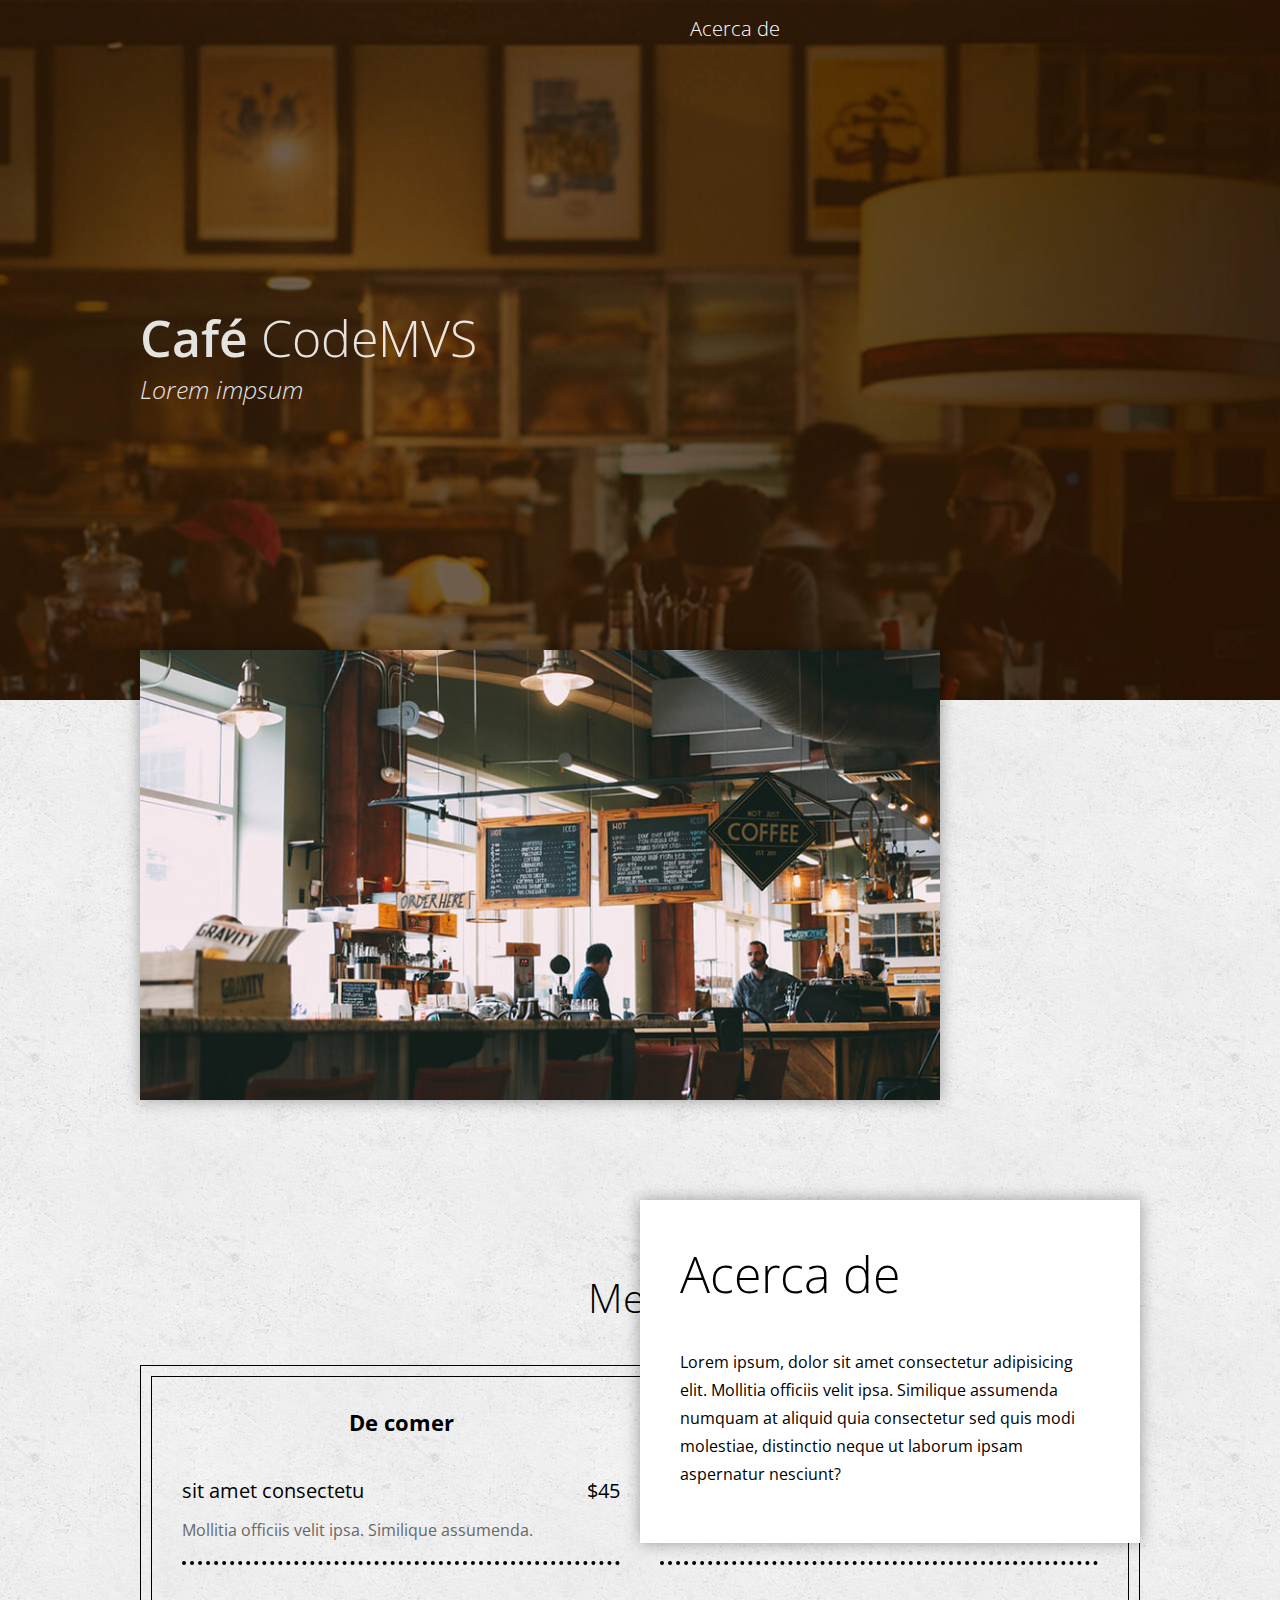
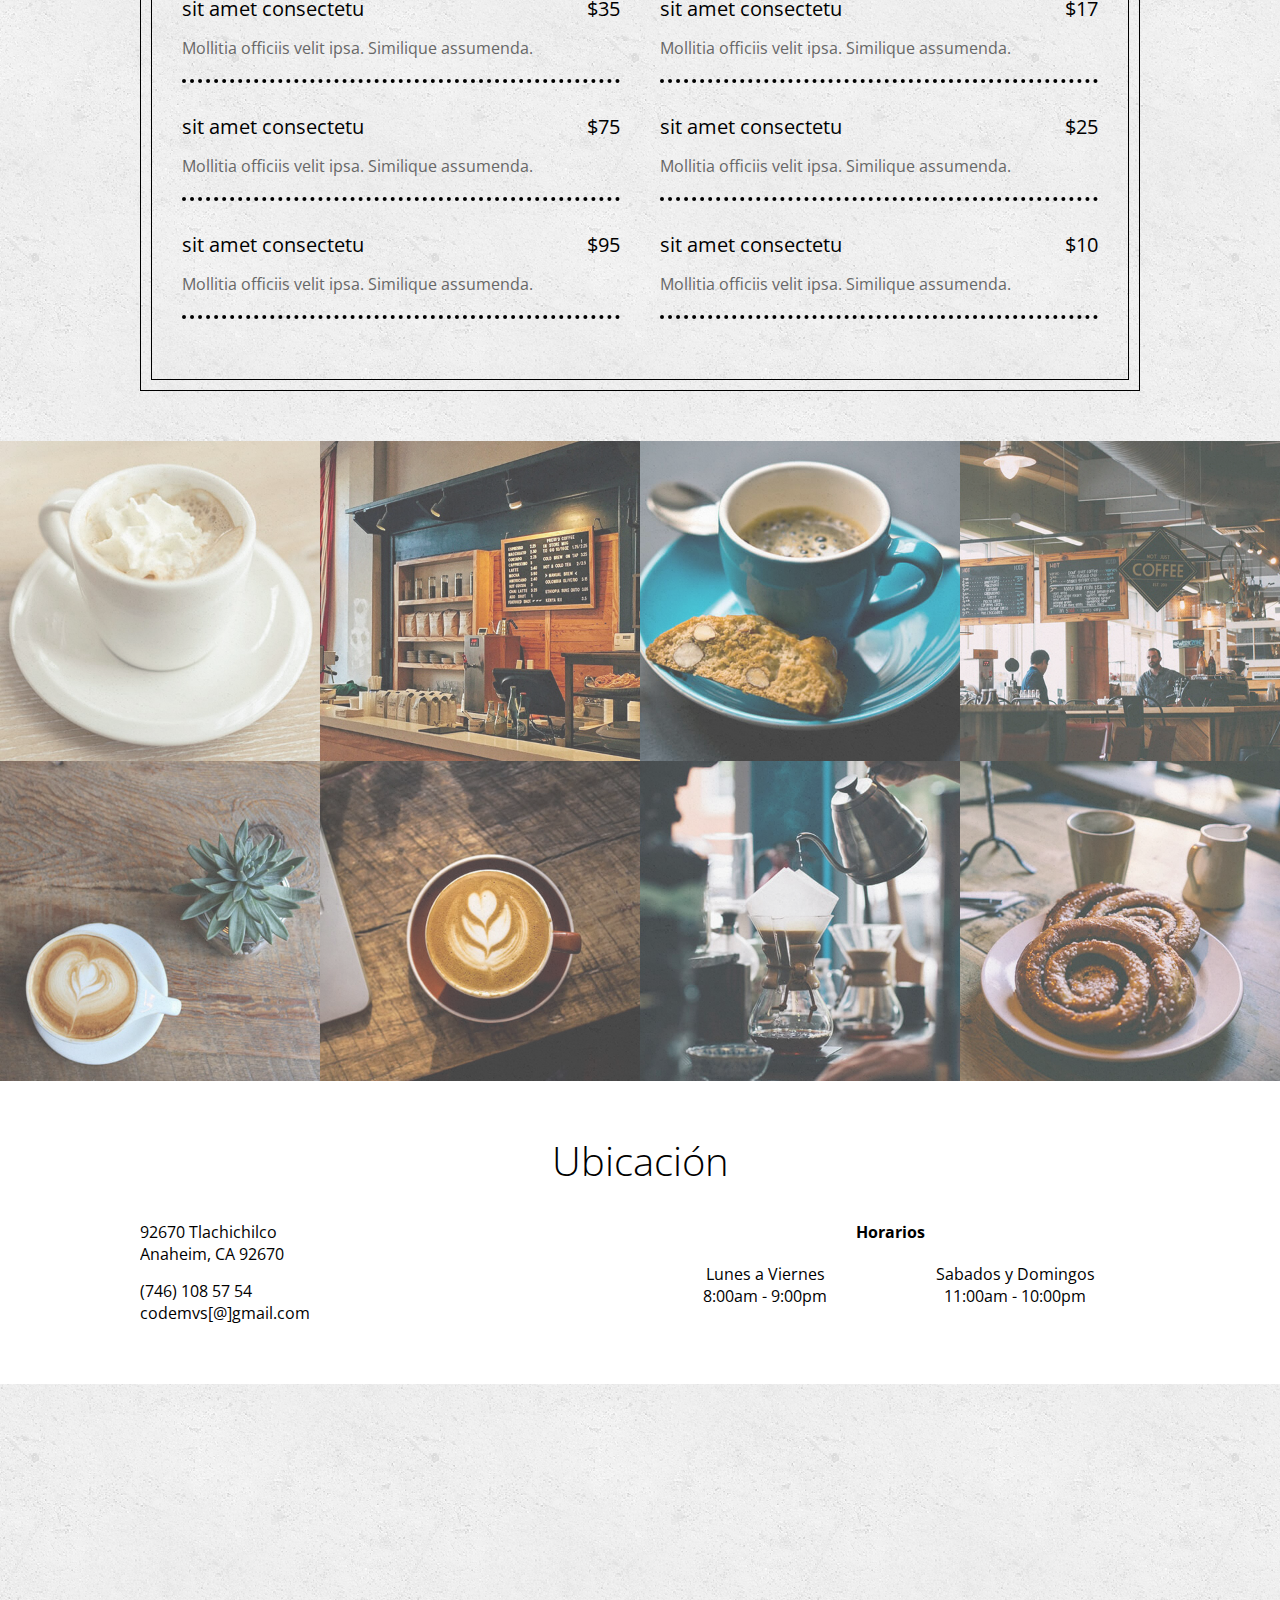
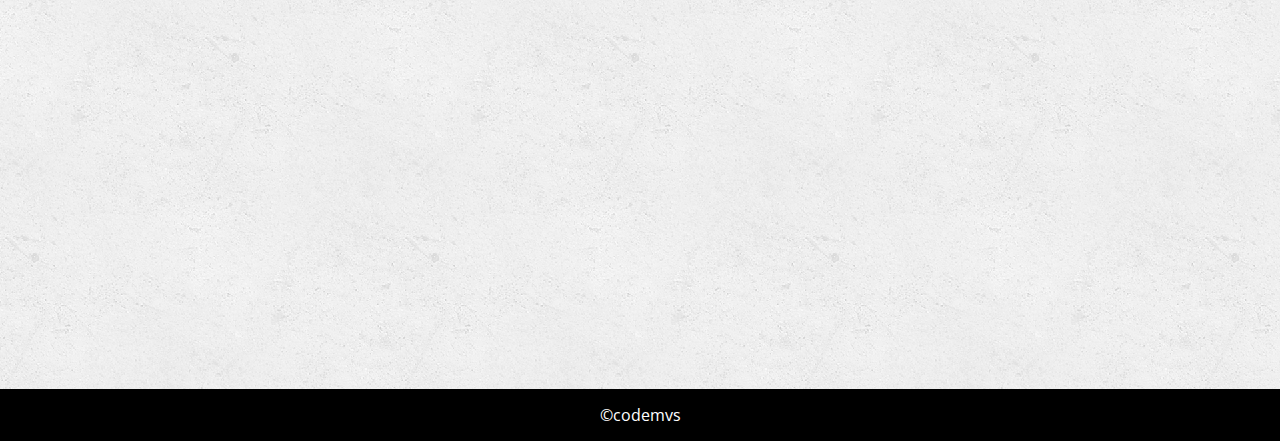
<file: pagina-restaurante/index.html>
<!DOCTYPE html>
<html lang="en">
<head>
    <meta charset="UTF-8">
    <meta name="viewport" content="width=device-width, initial-scale=1.0">
    <meta http-equiv="X-UA-Compatible" content="ie=edge">
    <title>Coffe Codemvs</title>
    <link href="https://fonts.googleapis.com/css?family=Open+Sans:300,300i,400,600,700" rel="stylesheet">
    <link rel="stylesheet" href="css/style.css">
</head>
<body>
    <header>
        <div class="contenedor">
            <nav class="menu">
                <a href="#" id="btn-acerca-de">Acerca de</a>
                <a href="#" id="btn-menu">Menú</a>
                <a href="#" id="btn-galeria">Galería</a>
                <a href="#" id="btn-ubicacion">Ubicación</a>
            
            </nav>
            <div class="textos">
                <h1 class="nombre">Café <span>CodeMVS</span></h1>
                <h3>Lorem impsum</h3>
            </div>
        </div>
    </header>
    <section class="main">
        <section class="acerca-de" id="acerca-de">
            <div class="contenedor">
                <div class="foto"><img src="img/acerca-de.jpg" alt="Coffe codemvs"></div>
                <article>
                    <h3>Acerca de</h3>
                    <p>
                        Lorem ipsum, dolor sit amet consectetur adipisicing elit. Mollitia officiis velit ipsa. Similique assumenda numquam at aliquid quia consectetur sed quis modi molestiae, distinctio neque ut laborum ipsam aspernatur nesciunt?
                    </p>
                </article>
            </div>
        </section>
        <section class="menu">
            <div class="contenedor">
                <h3 class="titulo" id="platillos">Menu</h3>
                <div class="contenedor-menu">
                    <div class="contenedor-menu2">
                        <article>
                            <p class="categoria">De comer</p>
                            <div class="platillo">
                                <p class="nombre">sit amet consectetu</p>
                                <p class="precio">$45</p>
                                <p class="descripcion">Mollitia officiis velit ipsa. Similique assumenda.</p>
                            </div>

                            <div class="platillo">
                                <p class="nombre">sit amet consectetu</p>
                                <p class="precio">$35</p>
                                <p class="descripcion">Mollitia officiis velit ipsa. Similique assumenda.</p>
                            </div>

                            <div class="platillo">
                                <p class="nombre">sit amet consectetu</p>
                                <p class="precio">$75</p>
                                <p class="descripcion">Mollitia officiis velit ipsa. Similique assumenda.</p>
                            </div>

                            <div class="platillo">
                                <p class="nombre">sit amet consectetu</p>
                                <p class="precio">$95</p>
                                <p class="descripcion">Mollitia officiis velit ipsa. Similique assumenda.</p>
                            </div>
                        </article>
                        <article>
                            <p class="categoria">De Beber</p>
                            <div class="platillo">
                                <p class="nombre">sit amet consectetu</p>
                                <p class="precio">$15</p>
                                <p class="descripcion">Mollitia officiis velit ipsa. Similique assumenda.</p>
                            </div>

                            <div class="platillo">
                                <p class="nombre">sit amet consectetu</p>
                                <p class="precio">$17</p>
                                <p class="descripcion">Mollitia officiis velit ipsa. Similique assumenda.</p>
                            </div>

                            <div class="platillo">
                                <p class="nombre">sit amet consectetu</p>
                                <p class="precio">$25</p>
                                <p class="descripcion">Mollitia officiis velit ipsa. Similique assumenda.</p>
                            </div>

                            <div class="platillo">
                                <p class="nombre">sit amet consectetu</p>
                                <p class="precio">$10</p>
                                <p class="descripcion">Mollitia officiis velit ipsa. Similique assumenda.</p>
                            </div>
                        </article>
                    </div>
                </div>
            </div>
        </section>
        <section class="galeria" id="galeria">
            <div class="foto">
                <img src="img/1.jpg" alt="">
            </div>
            <div class="foto">
                <img src="img/2.jpg" alt="">
            </div>
            <div class="foto">
                <img src="img/3.jpg" alt="">
            </div>
            <div class="foto">
                <img src="img/4.jpg" alt="">
            </div>
            <div class="foto">
                <img src="img/5.jpg" alt="">
            </div>            
            <div class="foto">
                <img src="img/6.jpg" alt="">
            </div>
            <div class="foto">
                <img src="img/7.jpg" alt="">
            </div>
            <div class="foto">
                <img src="img/8.jpg" alt="">
            </div>
                        
        </section>
        <section class="ubicacion" id="ubicacion">
            <div class="contenedor">
                <h3 class="titulo">Ubicación</h3>
                <div class="direccion">
                    <p class="calle">92670 Tlachichilco <br> Anaheim, CA 92670</p>
                    <p class="telefono">(746) 108 57 54</p>
                    <p class="correo">codemvs[@]gmail.com</p>
                </div>
                <div class="horarios">
                    <h4>Horarios</h4>
                    <p class="entre-semana">
                        Lunes a Viernes <br> 8:00am - 9:00pm
                    </p>    
                    <p class="fin-semana">
                        Sabados y Domingos <br> 11:00am - 10:00pm
                    </p>
                </div>
            </div>
        </section>
        <section class="mapa">
                <iframe src="https://www.google.com/maps/embed?pb=!1m18!1m12!1m3!1d7468.448059746654!2d-98.2033976778091!3d20.61972328644351!2m3!1f0!2f0!3f0!3m2!1i1024!2i768!4f13.1!3m3!1m2!1s0x85d0c6c9c1e889fd%3A0x5515f2f3d1defda0!2sTlachichilco%2C+Ver.!5e0!3m2!1ses-419!2smx!4v1531240089241" width="100%" height="600" frameborder="0" style="border:0" allowfullscreen></iframe>
        </section>
        
        
    </section>

    <footer>
        <div class="contenedor">
            <div class="copyright">
                <p>&copy;codemvs</p>
            </div>
        </div>
    </footer>
    <script src="js/jquery-3.3.1.min.js"></script>
    <script src="js/app.js"></script>
    <script src="js/parallax.js"></script>
</body>
</html>
</file>
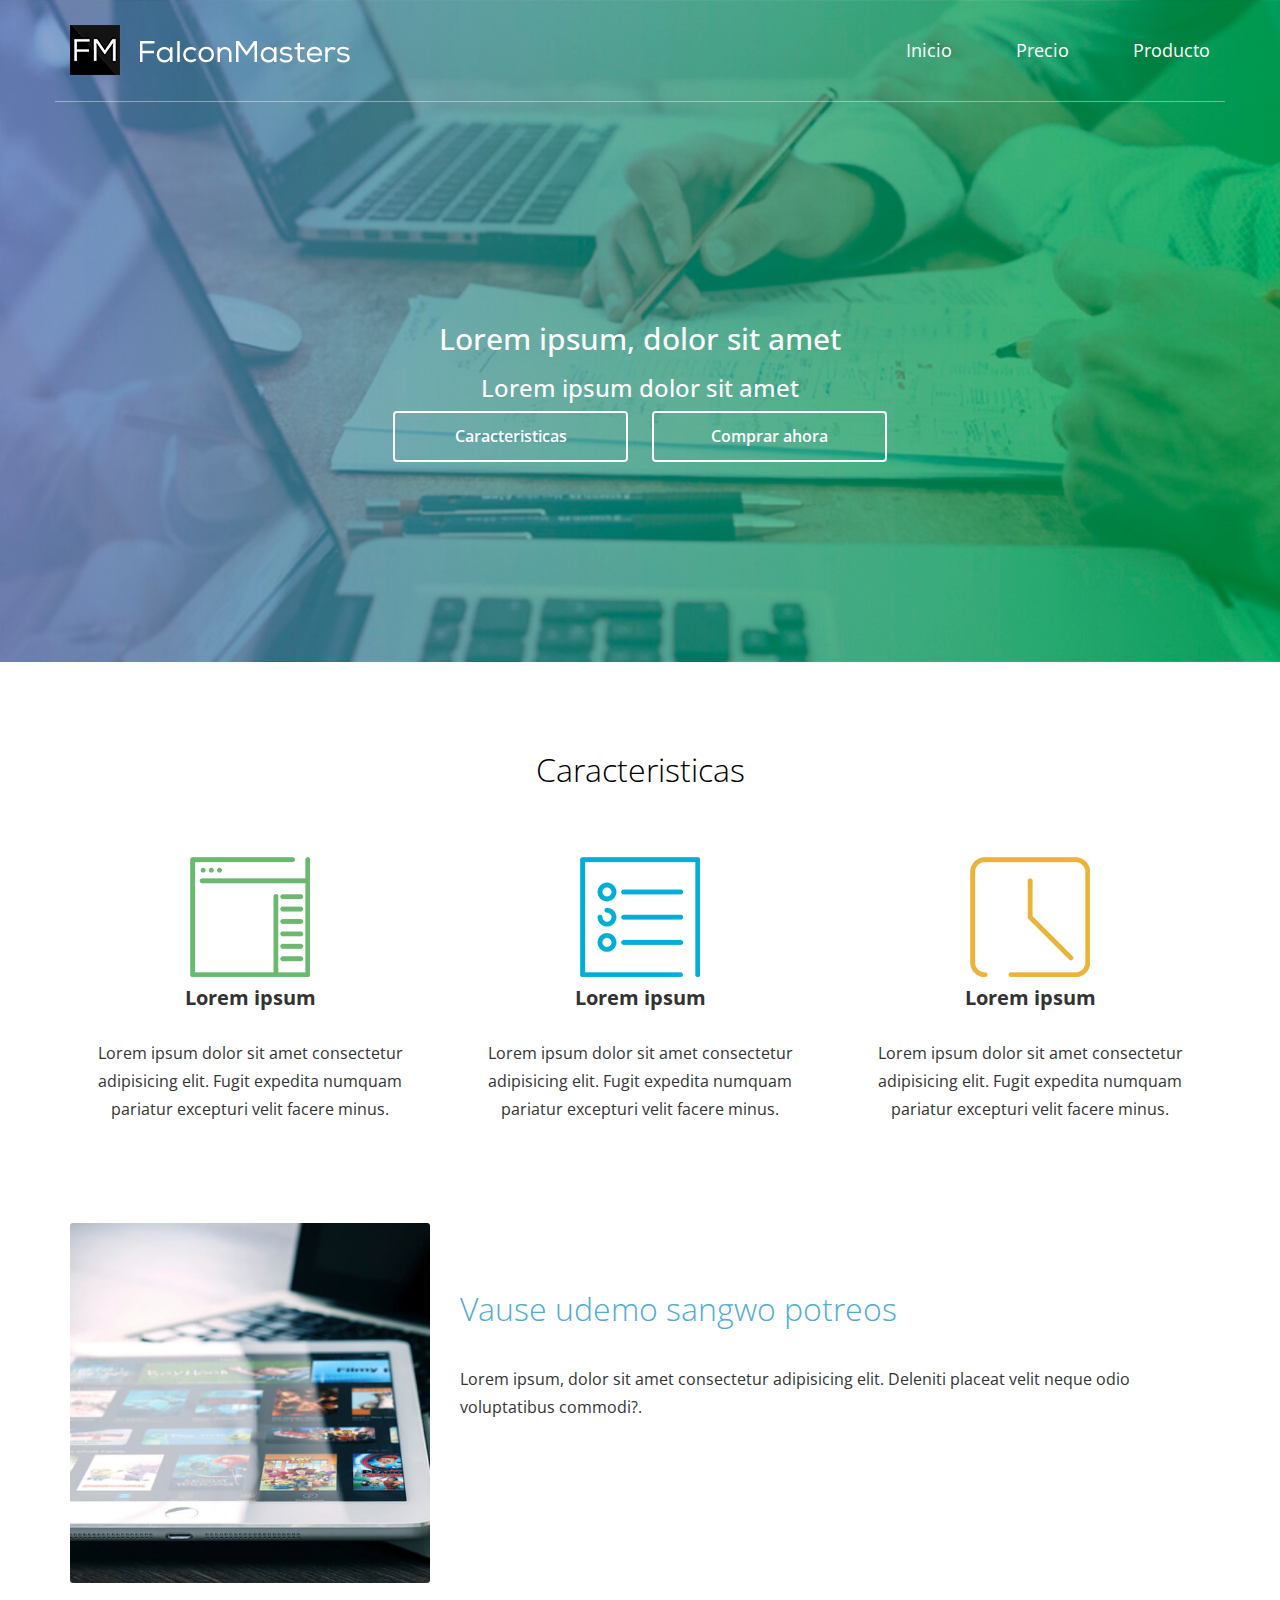
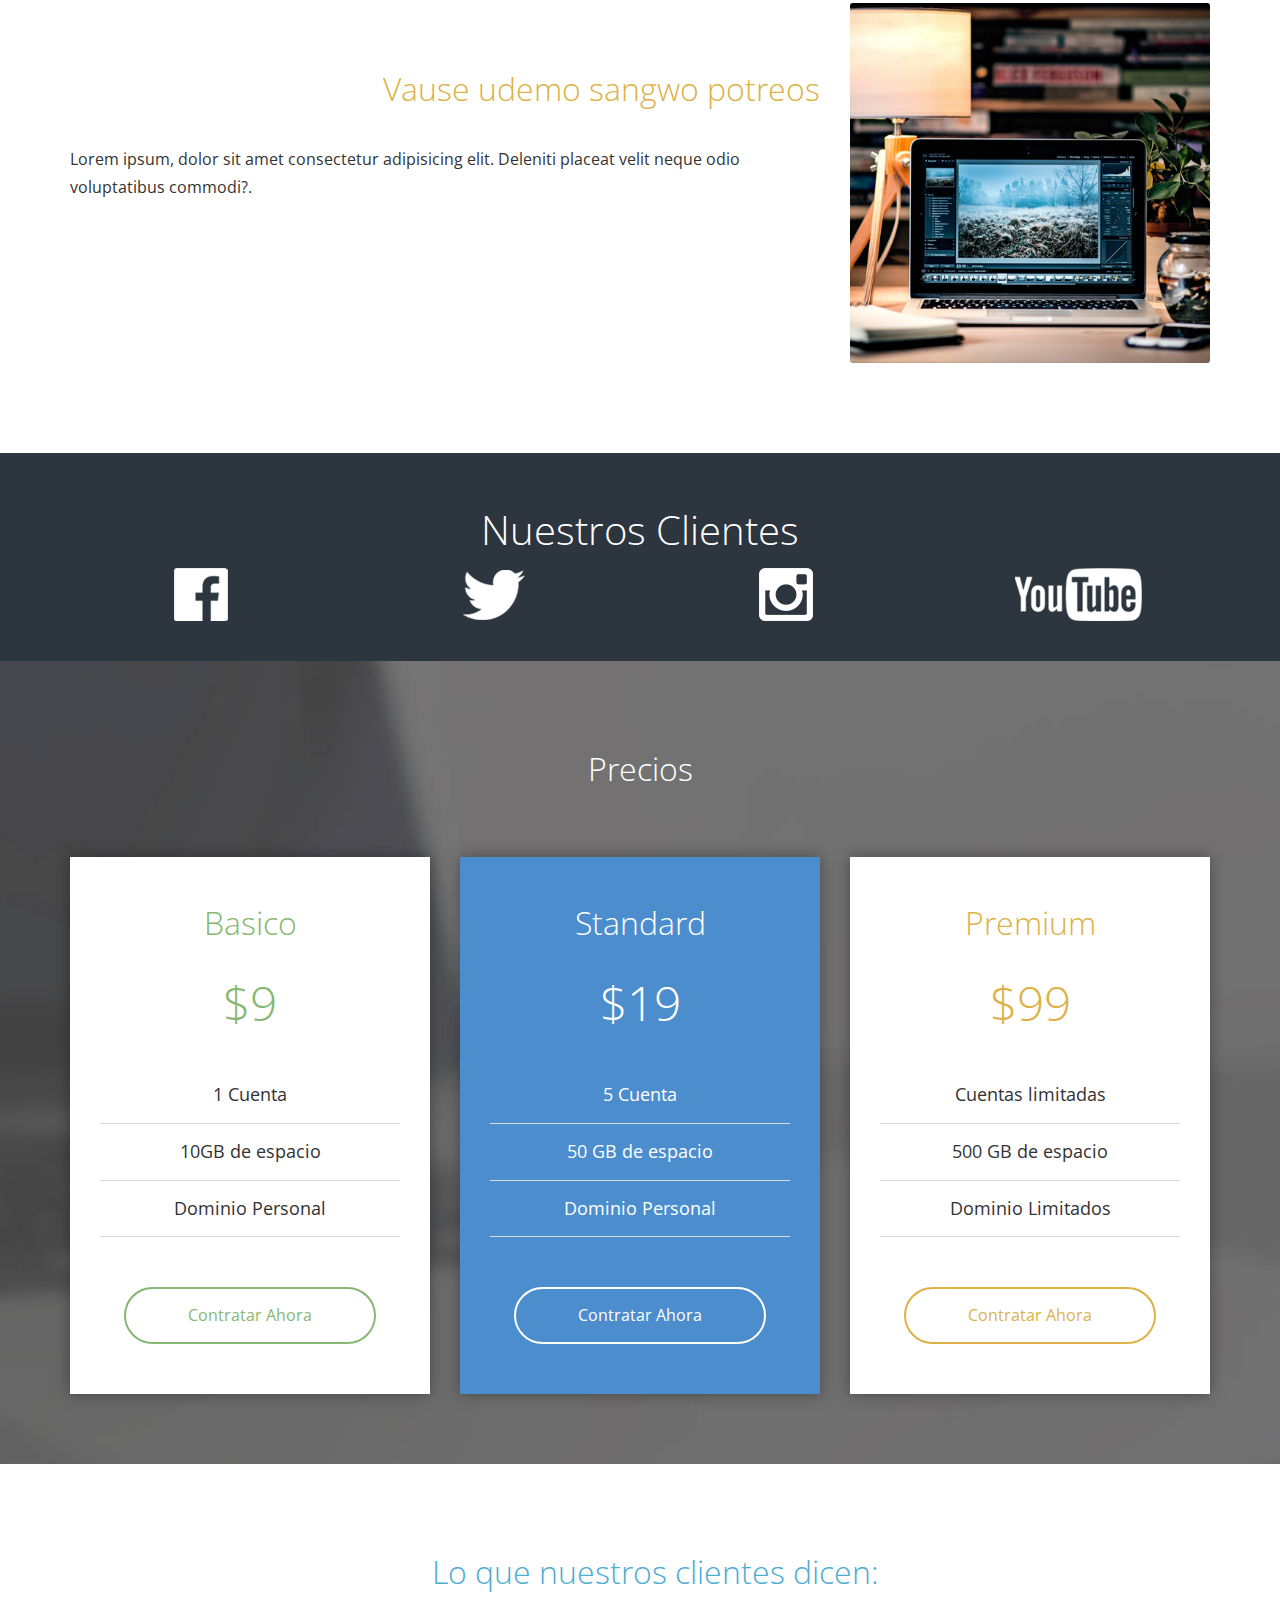
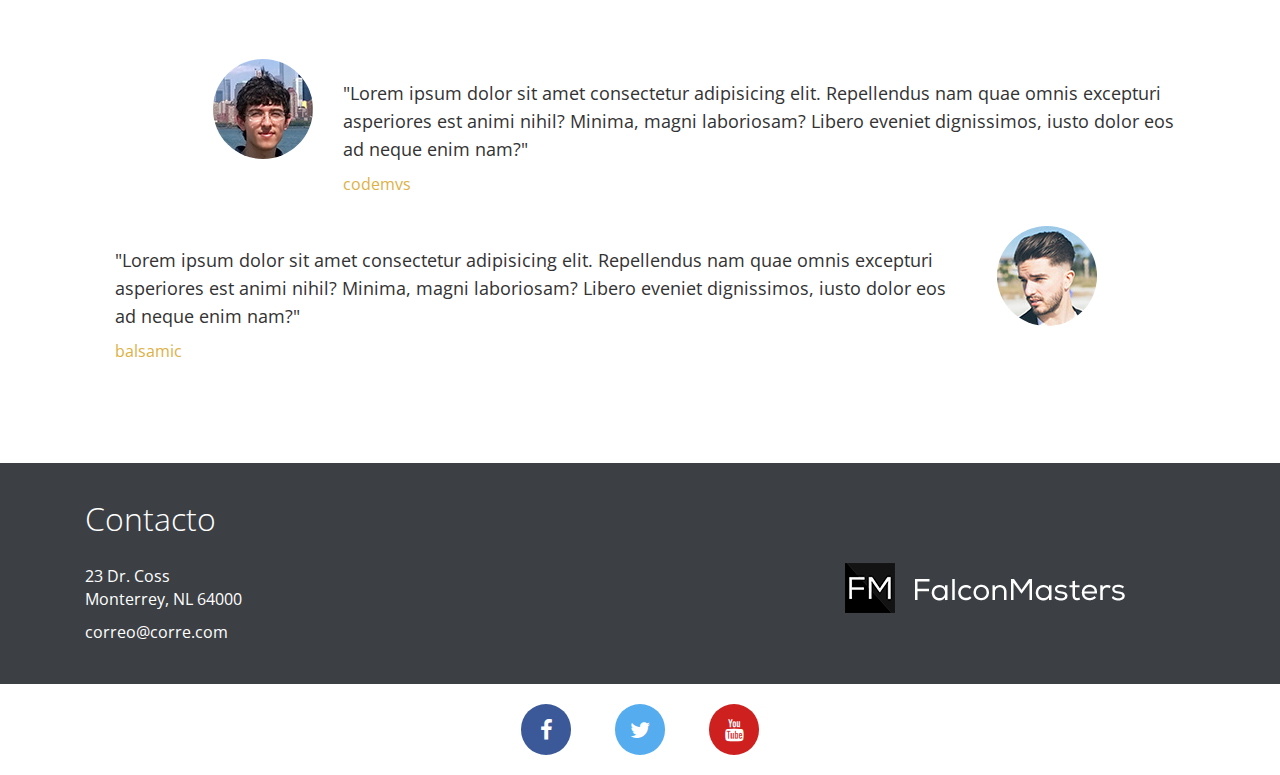
<file: pagina-startup/index.html>
<!DOCTYPE html>
<html lang="en">
<head>
    <meta charset="UTF-8">
    <meta name="viewport" content="width=device-width, initial-scale=1.0">
    <meta http-equiv="X-UA-Compatible" content="ie=edge">
    <title>Document</title>
    <link href="https://fonts.googleapis.com/css?family=Open+Sans:300,400,600,600i" rel="stylesheet">
    <link rel="stylesheet" href="css/bootstrap.min.css">
    <link rel="stylesheet" href="css/font-awesome.min.css">
    <link rel="stylesheet" href="css/estilos.css">

</head>
<body>   
    <header>
        <div class="container">
            <div class="row contenedor_logo_menu">
                <!-- logo -->
                <div class="logo col-xs-12 col-md-6">
                    <a href="#"><img src="img/logo.png" alt=""></a>
                </div>
                <!-- enlaces -->
                <div class="menu col-xs-12 col-md-6">
                    <a href="#">Inicio</a>
                    <a href="#">Precio</a>
                    <a href="#">Producto</a>
                </div>
            </div>

            <div class="row textos">
                <div class="col-md-12">
                    <h2 class="primera-linea">Lorem ipsum, dolor sit amet</h2>
                    <h3 class="segunda-linea">Lorem ipsum dolor sit amet</h3>
                    <div class="contenedor-btns">
                        <a href="#">Caracteristicas</a>
                        <a href="#">Comprar ahora</a>
                    </div>
                </div>
            </div>
        </div>
    </header>
    <section class="main">
        <!-- caracteristicas -->
        <section class="caracteristicas">
            <div class="container">
                <div class="row">
                    <div class="col-md-12">
                        <h3 class="titulo">Caracteristicas</h3>  
                    </div>
                </div>
                <div class="row">
                    <div class="col-sm-4 caracteristica">
                        <img src="img/icono1.png" alt="">
                        <h4 class="primera_linea">Lorem ipsum</h4>
                        <p class="parrafo">Lorem ipsum dolor sit amet consectetur adipisicing elit. Fugit expedita numquam pariatur excepturi velit facere minus.</p>                        
                    </div>
                    <div class="col-sm-4 caracteristica">
                        <img src="img/icono2.png" alt="">
                        <h4 class="primera_linea">Lorem ipsum</h4>
                        <p class="parrafo">Lorem ipsum dolor sit amet consectetur adipisicing elit. Fugit expedita numquam pariatur excepturi velit facere minus.</p>                        
                    </div>
                    <div class="col-sm-4 caracteristica">
                        <img src="img/icono3.png" alt="">
                        <h4 class="primera_linea">Lorem ipsum</h4>
                        <p class="parrafo">Lorem ipsum dolor sit amet consectetur adipisicing elit. Fugit expedita numquam pariatur excepturi velit facere minus.</p>                        
                    </div>
                </div>
            </div>
        </section>
        <!-- fotos -->
        <section class="fotos">
            <div class="container">
                <div class="row">
                    <div class="col-md-12">
                        <div class="row foto">
                            <div class="col-xs-4 thumb">
                                <img src="img/thumb1.jpg" alt="">
                            </div>
                            <div class="col-xs-8 texto">
                                <h2 class="titulo azul">Vause udemo sangwo potreos</h2>
                                <p class="parrafo">
                                    Lorem ipsum, dolor sit amet consectetur adipisicing elit. Deleniti placeat velit neque odio voluptatibus commodi?.
                                </p>
                            </div>
                        </div>
                        <div class="row foto">                            
                            <div class="col-xs-8 texto">
                                <h2 class="titulo naranja derecha">Vause udemo sangwo potreos</h2>
                                <p class="parrafo">
                                    Lorem ipsum, dolor sit amet consectetur adipisicing elit. Deleniti placeat velit neque odio voluptatibus commodi?.
                                </p>
                            </div>
                            <div class="col-xs-4 thumb">
                                <img src="img/thumb2.jpg" alt="">
                            </div>
                        </div>
                    </div>
                </div>    
            </div>
        </section>
        <!-- clientes -->
        <section class="clientes">
            <div class="container">
                <div class="row">
                    <div class="col-sm-12">
                        <h3 class="titulo">
                            Nuestros Clientes
                        </h3>
                    </div>
                </div>
                <div class="row">
                    <div class="cliente col-xs-6 col-md-3">
                        <a href="#"><img src="img/cliente1.png" alt=""></a>
                    </div>
                    <div class="cliente col-xs-6 col-md-3">
                        <a href="#"><img src="img/cliente2.png" alt=""></a>
                    </div>
                    <div class="cliente col-xs-6 col-md-3">
                        <a href="#"><img src="img/cliente3.png" alt=""></a>
                    </div>
                    <div class="cliente col-xs-6 col-md-3">
                        <a href="#"><img src="img/cliente4.png" alt=""></a>
                    </div>
                </div>
            </div>
        </section>
        <!-- precios -->
        <section class="precios">
            <div class="container">
                <div class="row">
                    <div class="col-md-12">
                        <h3 class="titulo">
                            Precios
                        </h3>
                    </div>
                </div>
                <div class="row">
                    <div class="precio col-sm-4">
                        <div class="plan verde">
                            <p class="nombre">Basico</p>
                            <p class="precio">$9</p>
                            <ul class="caracteristicas">
                                <li>1 Cuenta</li>
                                <li>10GB de espacio</li>
                                <li>Dominio Personal</li>
                            </ul>
                            <a href="#" class="btn">Contratar Ahora</a>
                        </div>
                    </div>
                    <div class="precio col-sm-4">
                        <div class="plan active">
                            <p class="nombre">Standard</p>
                            <p class="precio">$19</p>
                            <ul class="caracteristicas">
                                <li>5 Cuenta</li>
                                <li>50 GB de espacio</li>
                                <li>Dominio Personal</li>
                            </ul>
                            <a href="#" class="btn">Contratar Ahora</a>
                        </div>
                    </div>
                    <div class="precio col-sm-4">
                        <div class="plan naranja">
                            <p class="nombre">Premium</p>
                            <p class="precio">$99</p>
                            <ul class="caracteristicas">
                                <li>Cuentas limitadas</li>
                                <li>500 GB de espacio</li>
                                <li>Dominio Limitados</li>
                            </ul>
                            <a href="#" class="btn">Contratar Ahora</a>
                        </div>
                    </div>
                </div>
            </div>
        </section>
        <!-- reviews -->
        <section class="reviews">
            <div class="container">
                <div class="row">
                    <div class="col-md-12">
                        <h3 class="titulo">Lo que nuestros clientes dicen:</h3>
                    </div>
                </div>
                <div class="row">
                    <div class="col-md-12 cliente">
                        <div class="foto">
                            <img src="img/foto1.jpg" alt="">
                        </div>
                        <div class="review">
                            <p class="texto">
                                "Lorem ipsum dolor sit amet consectetur adipisicing elit. Repellendus nam quae omnis excepturi asperiores est animi nihil? Minima, magni laboriosam? Libero eveniet dignissimos, iusto dolor eos ad neque enim nam?"
                            </p>
                            <p class="nombre">
                                codemvs
                            </p>
                        </div>
                    </div>
                    <div class="col-md-12 cliente derecha">
                        <div class="foto">
                            <img src="img/foto2.jpg" alt="">
                        </div>
                        <div class="review">
                            <p class="texto">
                                "Lorem ipsum dolor sit amet consectetur adipisicing elit. Repellendus nam quae omnis excepturi asperiores est animi nihil? Minima, magni laboriosam? Libero eveniet dignissimos, iusto dolor eos ad neque enim nam?"
                            </p>
                            <p class="nombre">
                                balsamic
                            </p>
                        </div>
                    </div>
                </div>
            </div>
        </section>
    </section>
    <footer>
        <div class="direccion">
            <div class="container">
                <div class="col-md-8">
                    <h4 class="titulo">Contacto</h4>
                    <p class="calle">23 Dr. Coss <br> Monterrey, NL 64000 </p>  
                    <p class="correo">correo@corre.com</p>                  
                </div>
                <div class="col-md-4 logo">
                    <img src="img/logo.png" alt="">
                </div>
            </div>
        </div>
        <div class="social">
            <div class="container">
                <div class="row">
                    <div class="col-md-12">
                        <a href="#" class="facebook"><i class="fa fa-facebook"></i></a>
                        <a href="#" class="twitter"><i class="fa fa-twitter"></i></a>
                        <a href="#" class="youtube"><i class="fa fa-youtube"></i></a>
                    </div>
                </div>
            </div>
        </div>
    </footer>    

    <script src="js/jquery-3.3.1.min.js"></script>
    <!-- <script src="js/bootstrap.min.js"></script> -->
    
</body>
</html>
</file>
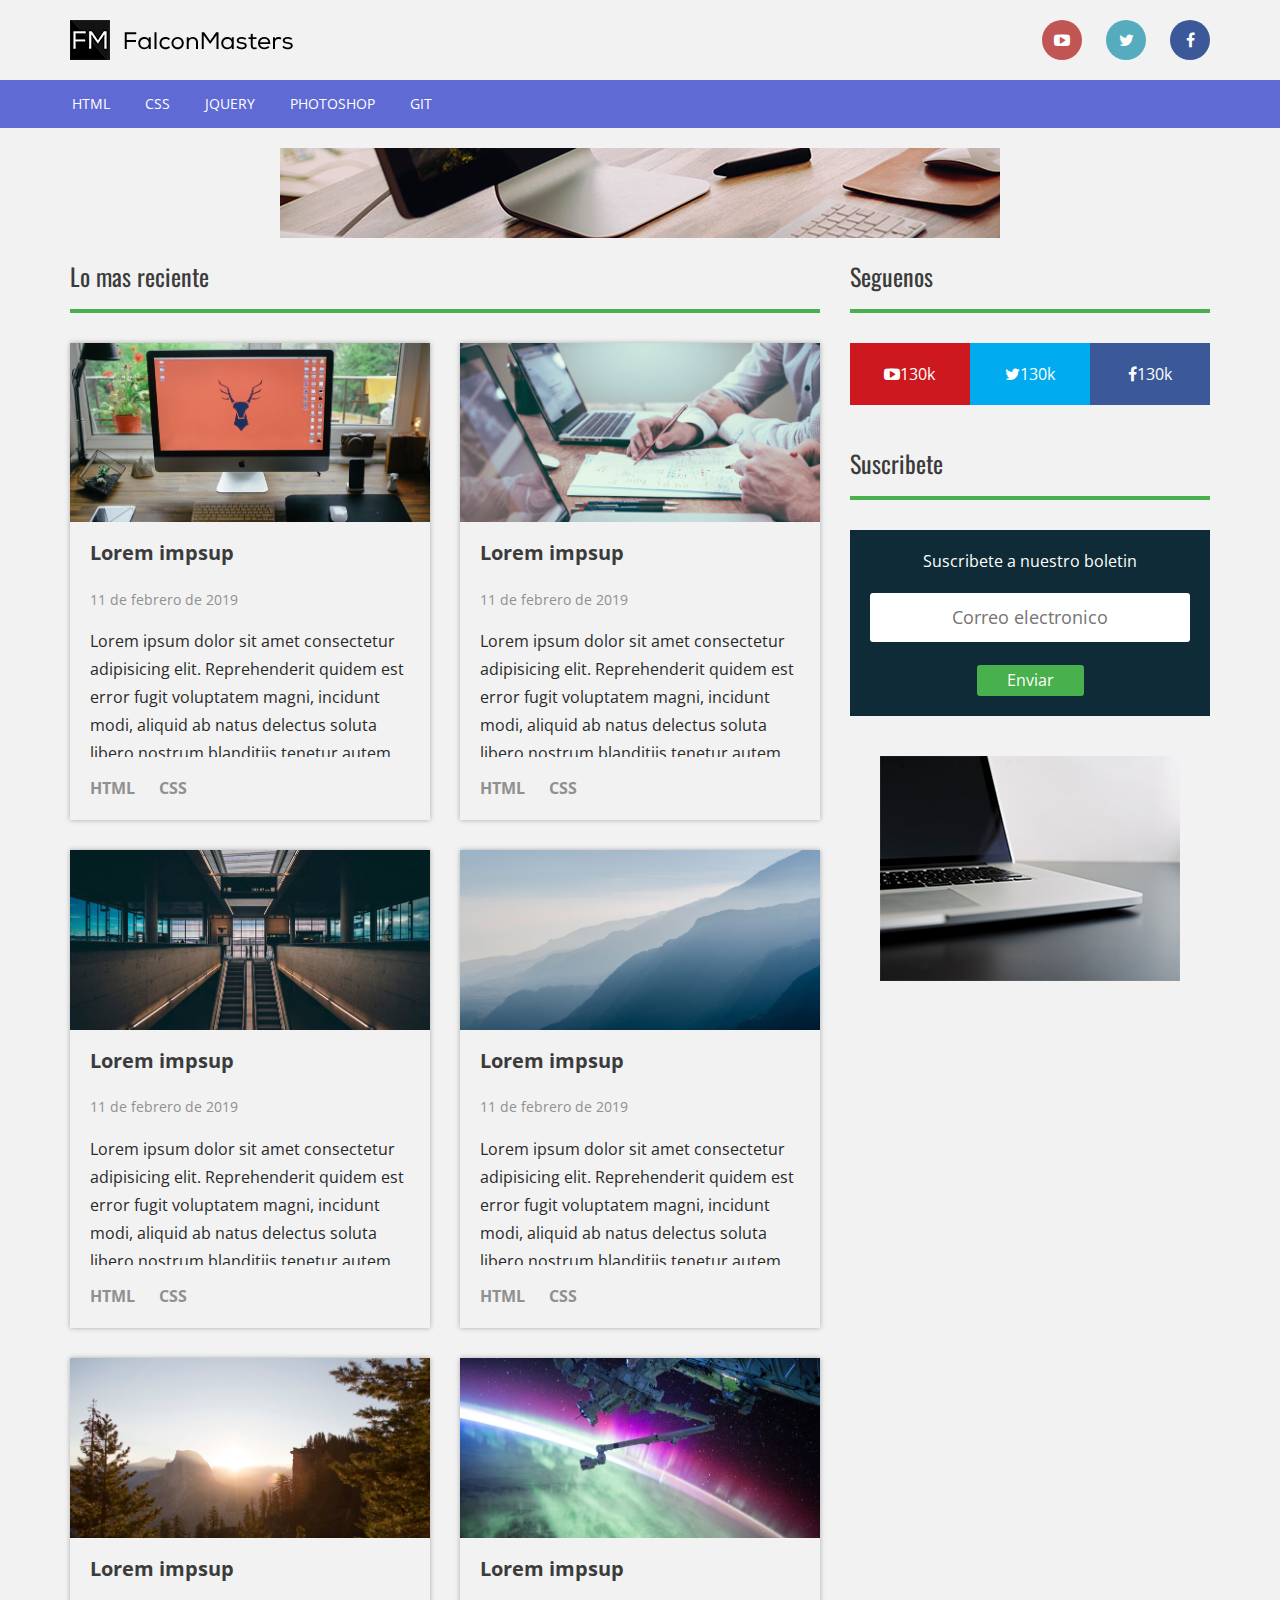
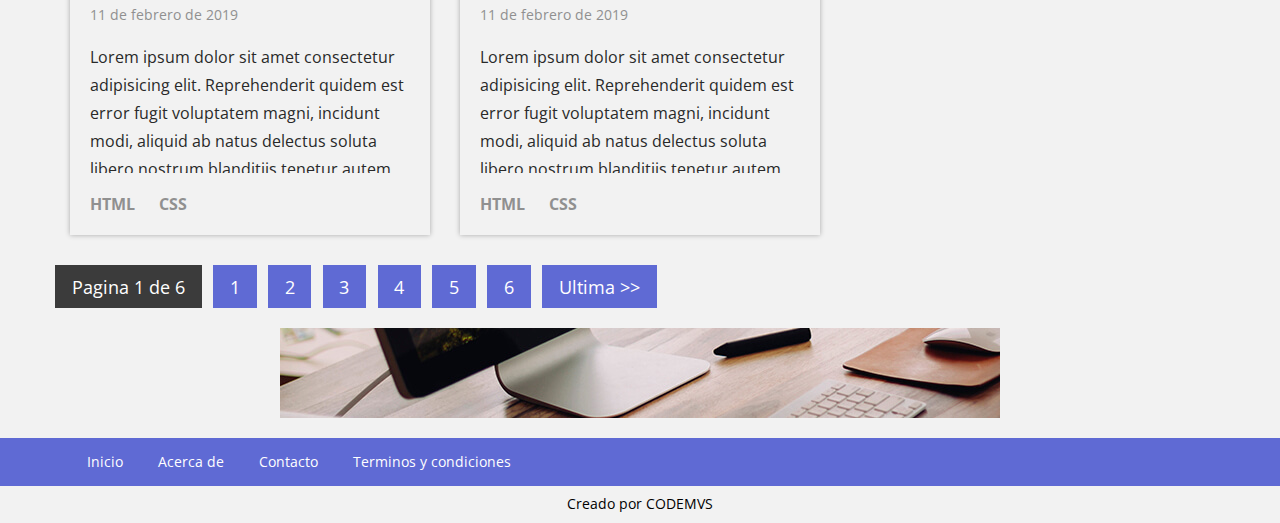
<file: thema-wordpress/index.html>
<!DOCTYPE html>
<html lang="es">
<head>
    <meta charset="UTF-8">
    <meta name="viewport" content="width=device-width, initial-scale=1.0">
    <meta http-equiv="X-UA-Compatible" content="ie=edge">
    <link rel="stylesheet" href="css/bootstrap.min.css">
    <link rel="stylesheet" href="css/font-awesome.min.css">
    <link href="https://fonts.googleapis.com/css?family=Open+Sans:400,600,700|Oswald" rel="stylesheet"> 
    <link rel="stylesheet" href="css/app.css">
    <title>Codemvs</title>
</head>
<body>
    <header>
        <div class="container">
            <div class="row">
                <div class="logo col-xs-12 col-sm-6">
                    <a href="#"><img src="img/logo.png" alt=""></a>
                </div>
                <div class="redes-sociales col-xs-12 col-sm-6">
                    <a href="#" class="youtube"><i class="fa fa-youtube-play"></i></a>
                    <a href="#" class="twitter"><i class="fa fa-twitter"></i></a>
                    <a href="#" class="facebook"><i class="fa fa-facebook"></i></a>
                </div>
            </div>
        </div>

        <nav class="menu">
            <div class="container">
                <div class="row">                        
                        <ul class="col-md-12">
                            <li><a href="#">HTML</a></li>
                            <li><a href="#">CSS</a></li>
                            <li><a href="#">JQUERY</a></li>
                            <li><a href="#">PHOTOSHOP</a></li>
                            <li><a href="#">GIT</a></li>
                        </ul>
                </div>
            </div>
        </nav>

        <div class="ad container hidden-xs">
            <div class="row">
                <div class="col-md-12">
                    <img src="img/ad.jpg" alt="">
                </div>
            </div>
        </div>
    </header>
    <div class="container">
        <div class="row">
            <section class="main col-md-8">
                <div class="row">
                    <div class="titulo-seccion col-md-12">
                        <h3>Lo mas reciente</h3>
                    </div>                    
                </div>
                <div class="row posts">
                    <article class="col-md-6 post">
                        <div class="contenedor">
                            <div class="thumb">
                                <a href="#"><img src="img/1.jpg" alt="" width="700"></a>
                            </div>
                            <div class="info">
                                <h2 class="titulo"><a href="#">Lorem impsup</a></h2>
                                <p class="fecha">11 de febrero de 2019</p>
                                <p class="extracto">Lorem ipsum dolor sit amet consectetur adipisicing elit. Reprehenderit quidem est error fugit voluptatem magni, incidunt modi, aliquid ab natus delectus soluta libero nostrum blanditiis tenetur autem cumque, nesciunt vero!</p>
                                <div class="categorias">
                                    <a href="#">HTML</a>
                                    <a href="#">CSS</a>
                                </div>
                            </div>
                        </div>
                    </article>
                    <article class="col-md-6 post">
                        <div class="contenedor">
                            <div class="thumb">
                                <a href="#"><img src="img/2.jpg" alt="" width="700"></a>
                            </div>
                            <div class="info">
                                <h2 class="titulo"><a href="#">Lorem impsup</a></h2>
                                <p class="fecha">11 de febrero de 2019</p>
                                <p class="extracto">Lorem ipsum dolor sit amet consectetur adipisicing elit. Reprehenderit quidem est error fugit voluptatem magni, incidunt modi, aliquid ab natus delectus soluta libero nostrum blanditiis tenetur autem cumque, nesciunt vero!</p>
                                <div class="categorias">
                                    <a href="#">HTML</a>
                                    <a href="#">CSS</a>
                                </div>
                            </div>
                        </div>
                    </article>
                    <article class="col-md-6 post">
                        <div class="contenedor">
                            <div class="thumb">
                                <a href="#"><img src="img/3.jpg" alt="" width="700"></a>
                            </div>
                            <div class="info">
                                <h2 class="titulo"><a href="#">Lorem impsup</a></h2>
                                <p class="fecha">11 de febrero de 2019</p>
                                <p class="extracto">Lorem ipsum dolor sit amet consectetur adipisicing elit. Reprehenderit quidem est error fugit voluptatem magni, incidunt modi, aliquid ab natus delectus soluta libero nostrum blanditiis tenetur autem cumque, nesciunt vero!</p>
                                <div class="categorias">
                                    <a href="#">HTML</a>
                                    <a href="#">CSS</a>
                                </div>
                            </div>
                        </div>
                    </article>
                    <article class="col-md-6 post">
                        <div class="contenedor">
                            <div class="thumb">
                                <a href="#"><img src="img/4.jpg" alt="" width="700"></a>
                            </div>
                            <div class="info">
                                <h2 class="titulo"><a href="#">Lorem impsup</a></h2>
                                <p class="fecha">11 de febrero de 2019</p>
                                <p class="extracto">Lorem ipsum dolor sit amet consectetur adipisicing elit. Reprehenderit quidem est error fugit voluptatem magni, incidunt modi, aliquid ab natus delectus soluta libero nostrum blanditiis tenetur autem cumque, nesciunt vero!</p>
                                <div class="categorias">
                                    <a href="#">HTML</a>
                                    <a href="#">CSS</a>
                                </div>
                            </div>
                        </div>
                    </article>
                    <article class="col-md-6 post">
                        <div class="contenedor">
                            <div class="thumb">
                                <a href="#"><img src="img/5.jpg" alt="" width="700"></a>
                            </div>
                            <div class="info">
                                <h2 class="titulo"><a href="#">Lorem impsup</a></h2>
                                <p class="fecha">11 de febrero de 2019</p>
                                <p class="extracto">Lorem ipsum dolor sit amet consectetur adipisicing elit. Reprehenderit quidem est error fugit voluptatem magni, incidunt modi, aliquid ab natus delectus soluta libero nostrum blanditiis tenetur autem cumque, nesciunt vero!</p>
                                <div class="categorias">
                                    <a href="#">HTML</a>
                                    <a href="#">CSS</a>
                                </div>
                            </div>
                        </div>
                    </article>
                    <article class="col-md-6 post">
                        <div class="contenedor">
                            <div class="thumb">
                                <a href="#"><img src="img/6.jpg" alt="" width="700"></a>
                            </div>
                            <div class="info">
                                <h2 class="titulo"><a href="#">Lorem impsup</a></h2>
                                <p class="fecha">11 de febrero de 2019</p>
                                <p class="extracto">Lorem ipsum dolor sit amet consectetur adipisicing elit. Reprehenderit quidem est error fugit voluptatem magni, incidunt modi, aliquid ab natus delectus soluta libero nostrum blanditiis tenetur autem cumque, nesciunt vero!</p>
                                <div class="categorias">
                                    <a href="#">HTML</a>
                                    <a href="#">CSS</a>
                                </div>
                            </div>
                        </div>
                    </article>
                </div>
                <section class="row paginacion">
                    <div class="col-md-12">
                        <ul>
                            <li class="disabled">Pagina 1 de 6</li>
                            <li><a href="#">1</a></li>
                            <li><a href="#">2</a></li>
                            <li><a href="#">3</a></li>
                            <li><a href="#">4</a></li>
                            <li><a href="#">5</a></li>
                            <li><a href="#">6</a></li>
                            <li><a href="#">Ultima >></a></li>
                        </ul>
                    </div>
                </section>
            </section>
            <aside class="sidebar col-md-4">
                <div class="widget redes-sociales">
                    <div class="titulo-seccion">
                        <h3>Seguenos</h3>
                            <div class="redes-sociales">
                                    <a href="#" class="icono youtube"><i class="fa fa-youtube-play"></i><span class="seguidores">130k</span></a>
                                    <a href="#" class="icono twitter"><i class="fa fa-twitter"></i><span class="seguidores">130k</span></a>
                                    <a href="#" class="icono facebook"><i class="fa fa-facebook"></i><span class="seguidores">130k</span></a>
                            </div>
                    </div>                    
                </div>
                <div class="widget boletin">
                    <div class="titulo-seccion">
                        <h3>Suscribete</h3>
                        <form action="" class="formulario">
                            <label for="email">Suscribete a nuestro boletin</label>
                            <input type="email" placeholder="Correo electronico" required>
                            <input type="submit" value="Enviar">
                        </form>
                    </div>
                </div>
                <div class="widget ad">
                    <div class="contenedor-ad">
                        <a href="#"><img src="img/ad2.jpg" alt=""></a>
                    </div>
                </div>
            </aside>
        </div>
    </div>
    <footer>
        <div class="ad container hidden-xs">
            <div class="row">
                <div class="col-md-12">
                    <img src="img/ad.jpg" alt="">
                </div>
            </div>
        </div>
        <nav class="menu">
            <div class="container">
                <div class="row">
                    <div class="col-md-12">
                        <ul>
                            <li><a href="#">Inicio</a></li>
                            <li><a href="#">Acerca de</a></li>
                            <li><a href="#">Contacto</a></li>
                            <li><a href="#">Terminos y condiciones</a></li>
                        </ul>
                    </div>
                </div>
            </div>
        </nav>
        <div class="copyright">
            <div class="container">
                <div class="col-md-12">
                    <p>Creado por CODEMVS</p>
                </div>
            </div>
        </div>
    </footer>
</body>
</html>
</file>
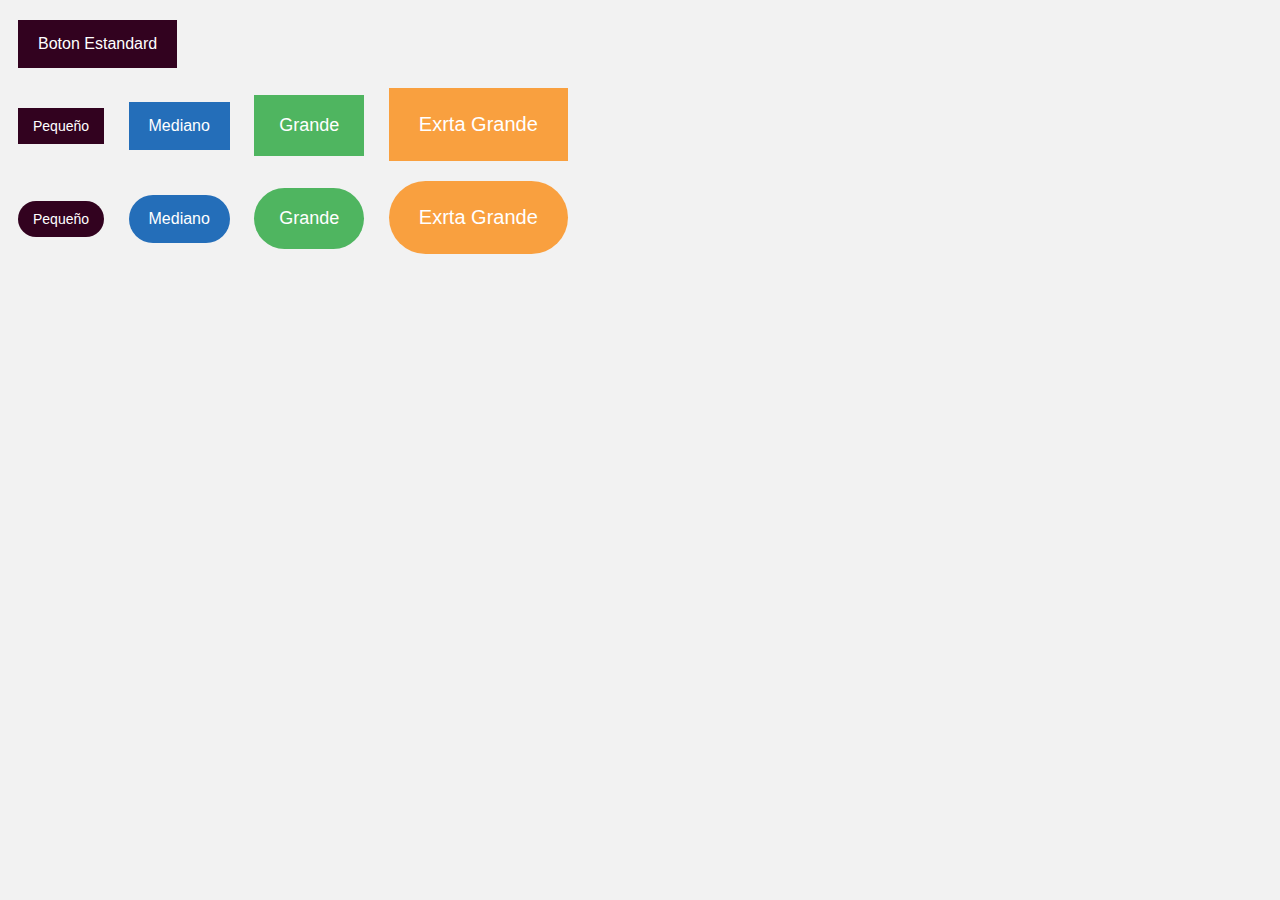
<file: practicas/design-buttons/index.html>
<!DOCTYPE html>
<html lang="en">
<head>
    <meta charset="UTF-8">
    <meta name="viewport" content="width=device-width, initial-scale=1.0">
    <meta http-equiv="X-UA-Compatible" content="ie=edge">
    <title>Document</title>
    <link rel="stylesheet" href="css/estilos.css">
</head>
<body>
    <div>
        <a href="#" class="btn">Boton Estandard</a>
    </div>
    <div>
        <a href="#" class="btn small">Pequeño</a>
        <a href="#" class="btn medium azul">Mediano</a>
        <a href="#" class="btn big verde">Grande</a>
        <a href="#" class="btn x-big naranja">Exrta Grande</a>
    </div>
    <div>
        <a href="#" class="btn small border-radius">Pequeño</a>
        <a href="#" class="btn medium azul border-radius">Mediano</a>
        <a href="#" class="btn big verde border-radius">Grande</a>
        <a href="#" class="btn x-big naranja border-radius">Exrta Grande</a>
    </div>
</body>
</html>
</file>
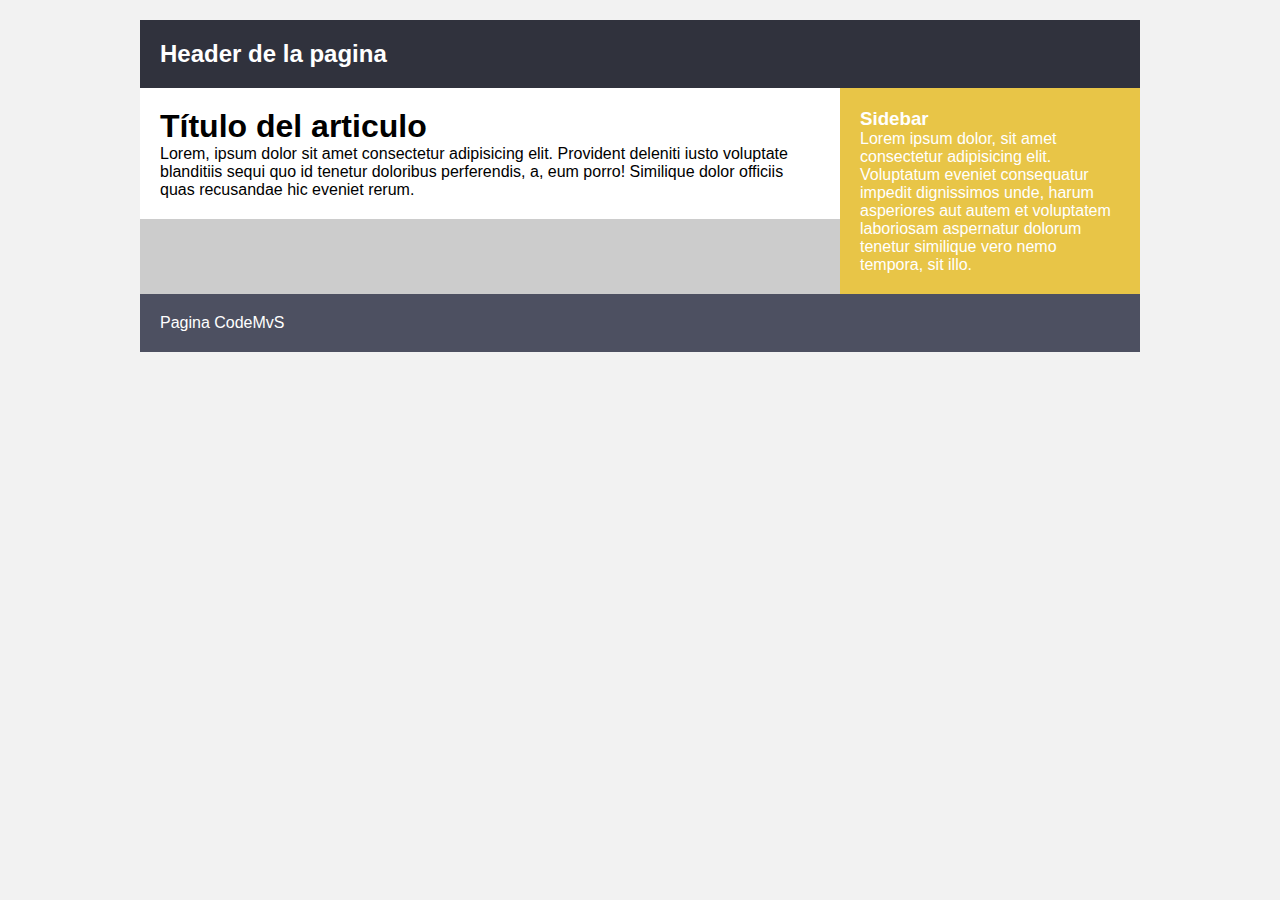
<file: practicas/design-plantilla-float/index.html>
<!DOCTYPE html>
<html lang="en">
<head>
    <meta charset="UTF-8">
    <meta name="viewport" content="width=device-width, initial-scale=1.0">
    <meta http-equiv="X-UA-Compatible" content="ie=edge">
    <title>Document</title>
    <link rel="stylesheet" href="css/estilos.css">
</head>
<body>
    <div class="contenedor">
        <header>
            <h2>
                Header de la pagina
            </h2>
        </header>
        <section class="main">
            <article>
                <h1>Título del articulo</h1>
                <p>
                    Lorem, ipsum dolor sit amet consectetur adipisicing elit. Provident deleniti iusto voluptate blanditiis sequi quo id tenetur doloribus perferendis, a, eum porro! Similique dolor officiis quas recusandae hic eveniet rerum.
                </p>
            </article>
        </section>
        <aside>
            <h3>Sidebar</h3>
            <p>
                Lorem ipsum dolor, sit amet consectetur adipisicing elit. Voluptatum eveniet consequatur impedit dignissimos unde, harum asperiores aut autem et voluptatem laboriosam aspernatur dolorum tenetur similique vero nemo tempora, sit illo.
            </p>
        </aside>
        <footer>
            <p>Pagina CodeMvS</p>
        </footer>
    </div>
</body>
</html>
</file>
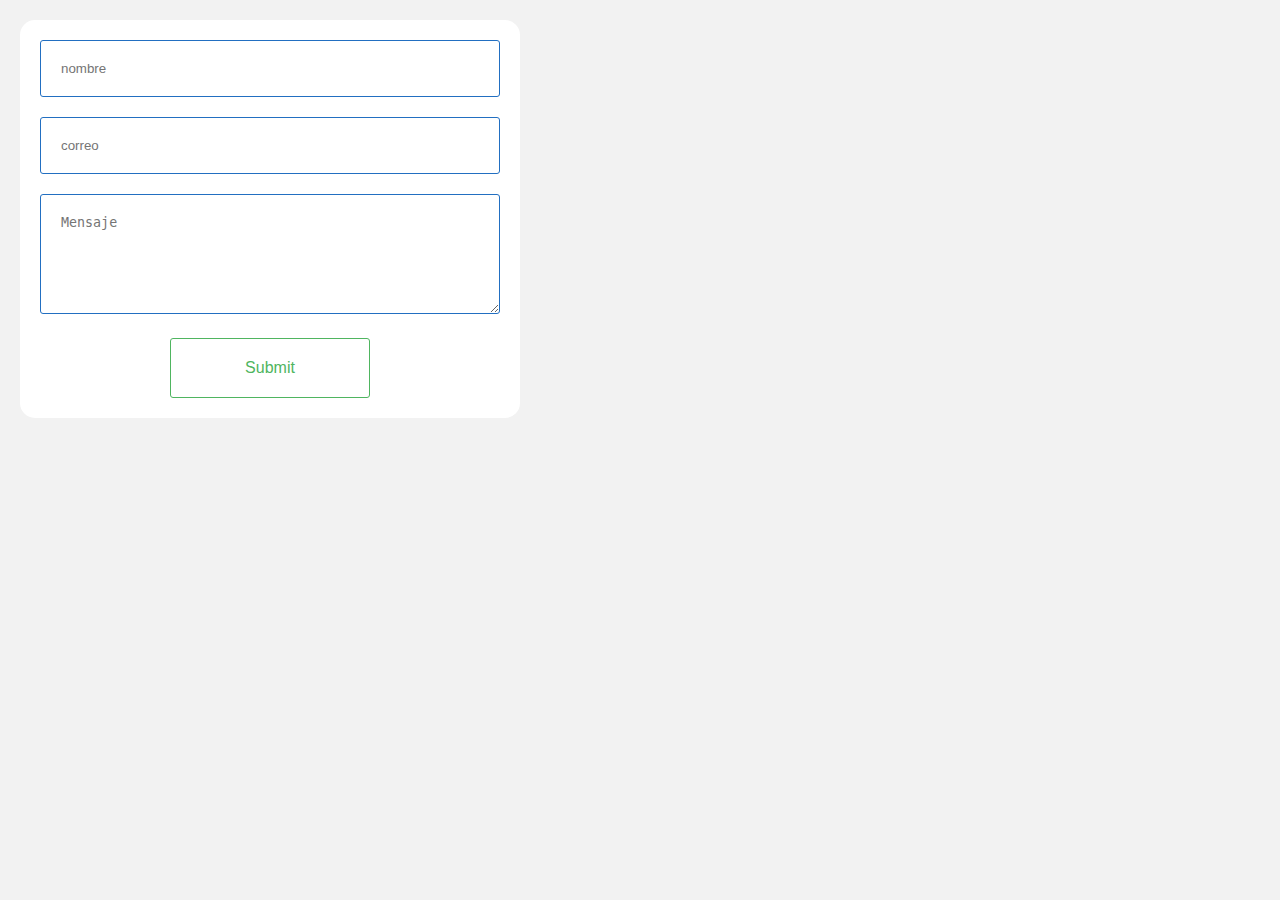
<file: practicas/formulario-contacto/index.html>
<!DOCTYPE html>
<html lang="en">
<head>
    <meta charset="UTF-8">
    <meta name="viewport" content="width=device-width, initial-scale=1.0">
    <meta http-equiv="X-UA-Compatible" content="ie=edge">
    <title>Document</title>
    <link rel="stylesheet" href="css/estilos.css">
</head>
<body>
    <form action="" class="formulario">
        <input type="text" placeholder="nombre">
        <input type="email" placeholder="correo">
        <textarea name="" id="" placeholder="Mensaje"></textarea>
        <input type="submit">
    </form>
</body>
</html>
</file>
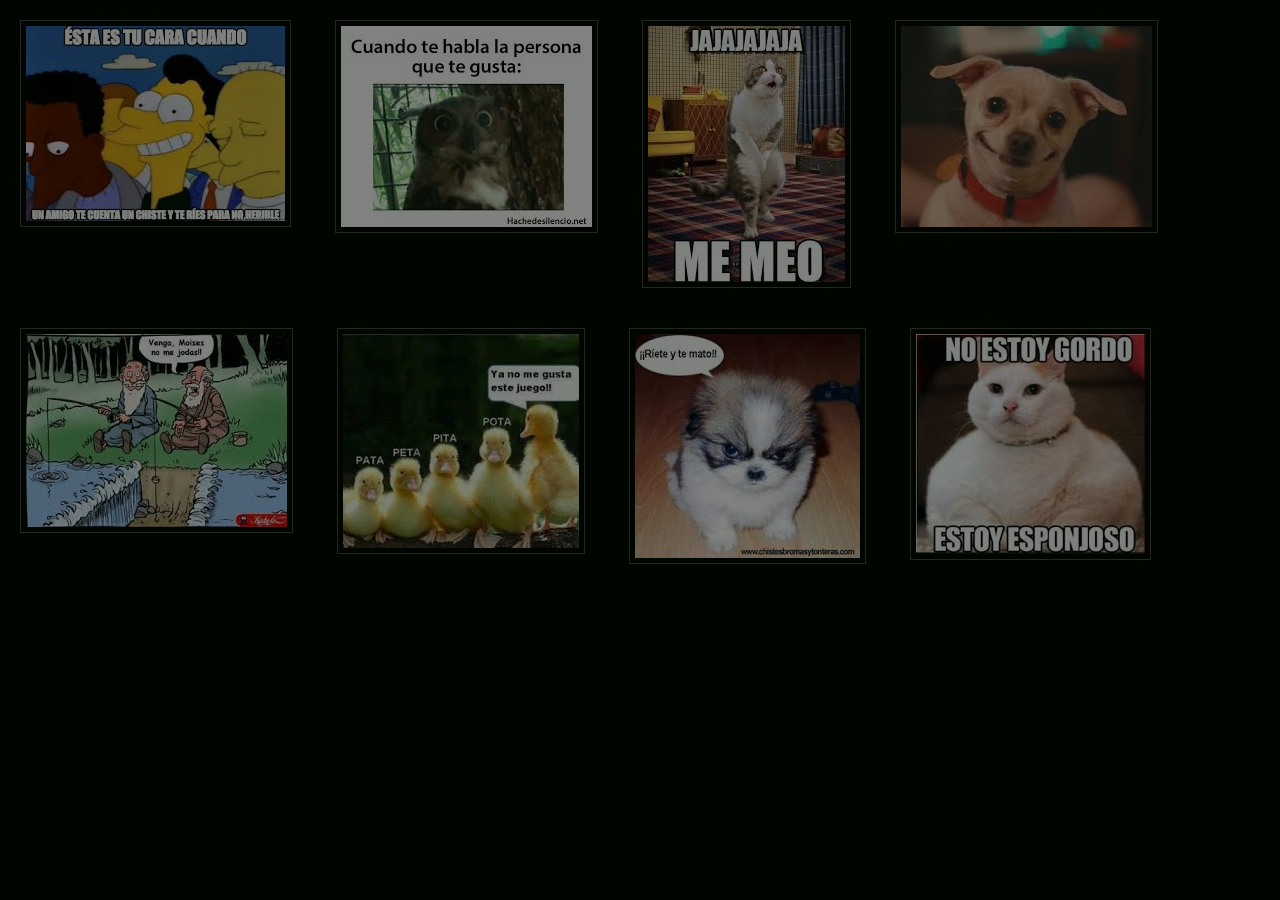
<file: practicas/galeria/index.html>
<!DOCTYPE html>
<html lang="en">
<head>
    <meta charset="UTF-8">
    <meta name="viewport" content="width=device-width, initial-scale=1.0">
    <meta http-equiv="X-UA-Compatible" content="ie=edge">
    <title>Document</title>
    <link rel="stylesheet" href="css/estilos.css">
</head>
<body>
    <div class="galeria">
        <img src="img/1.jpg" alt="Descripcion">
        <img src="img/2.jpg" alt="Descripcion">
        <img src="img/3.jpg" alt="Descripcion">
        <img src="img/4.jpg" alt="Descripcion">
        <img src="img/5.jpg" alt="Descripcion">
        <img src="img/6.jpg" alt="Descripcion">
        <img src="img/7.jpg" alt="Descripcion">
        <img src="img/8.jpg" alt="Descripcion">
    </div>
</body>
</html>
</file>
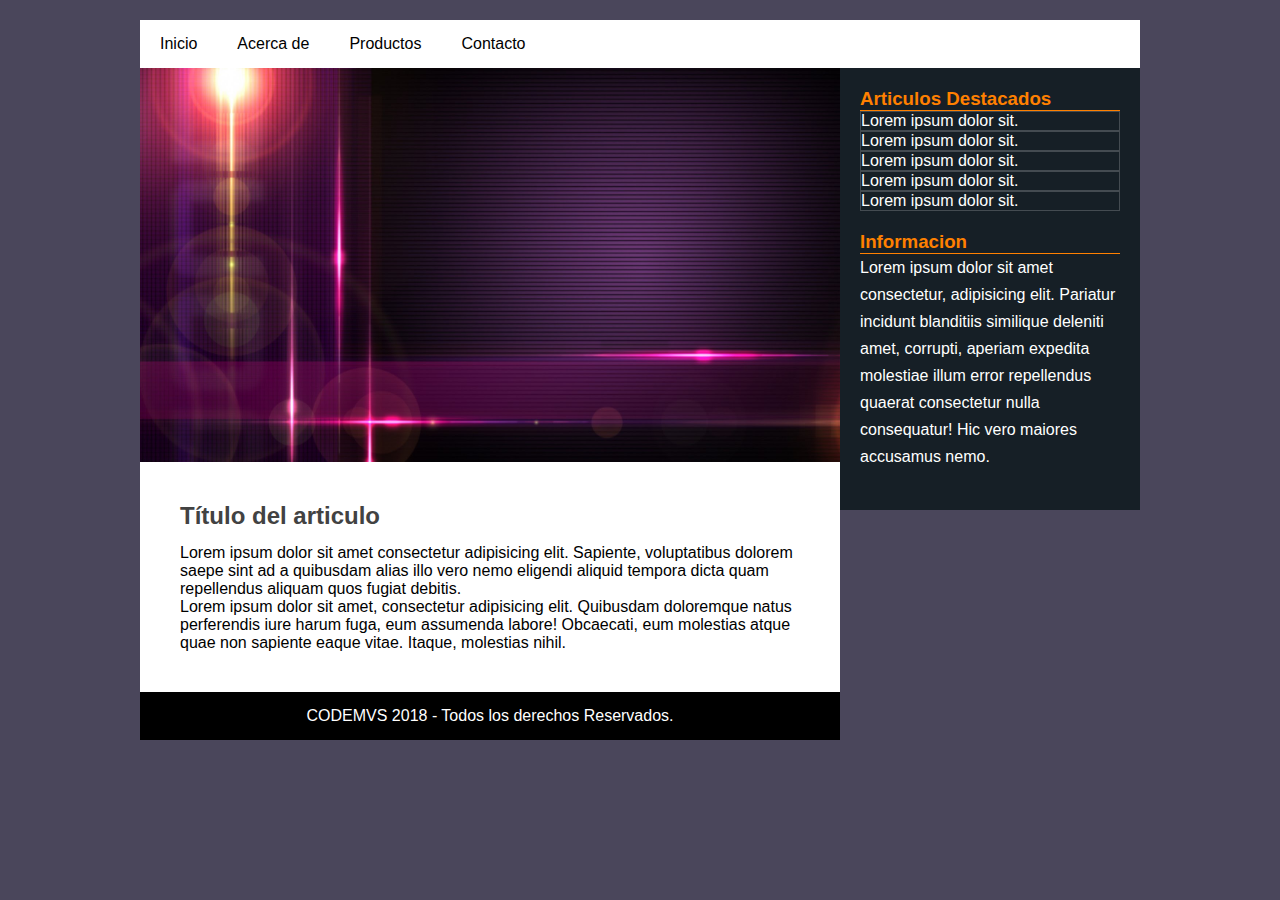
<file: practicas/layout/index.html>
<!DOCTYPE html>
<html lang="en">
<head>
    <meta charset="UTF-8">
    <meta name="viewport" content="width=device-width, initial-scale=1.0">
    <meta http-equiv="X-UA-Compatible" content="ie=edge">
    <title>Document</title>
    <link rel="stylesheet" href="css/estilo.css">
    </head>
<body>
    <div class="contenedor">
        <header>
            <nav>
                <ul>
                    <li><a href="#">Inicio</a></li>
                    <li><a href="#">Acerca de</a></li>
                    <li><a href="#">Productos</a></li>
                    <li><a href="#">Contacto</a></li>                    
                </ul>
            </nav>
        </header>

        <section class="main">
            <div class="imagen">
                <img src="img/bg.jpg" alt="Imagen">
            </div>
            <section class="post">
                <article>
                    <h2>Título del articulo</h2>
                    <p>
                        Lorem ipsum dolor sit amet consectetur adipisicing elit. Sapiente, voluptatibus dolorem saepe sint ad a quibusdam alias illo vero nemo eligendi aliquid tempora dicta quam repellendus aliquam quos fugiat debitis.
                    </p>
                    <p>
                        Lorem ipsum dolor sit amet, consectetur adipisicing elit. Quibusdam doloremque natus perferendis iure harum fuga, eum assumenda labore! Obcaecati, eum molestias atque quae non sapiente eaque vitae. Itaque, molestias nihil.
                    </p>
                </article>
            </section>
        </section>
        <aside>
            <div class="widget">
                <h3 class="titulo">Articulos Destacados</h3>
                <ul>
                    <li><a href="#">Lorem ipsum dolor sit.</a></li>
                    <li><a href="#">Lorem ipsum dolor sit.</a></li>
                    <li><a href="#">Lorem ipsum dolor sit.</a></li>
                    <li><a href="#">Lorem ipsum dolor sit.</a></li>
                    <li><a href="#">Lorem ipsum dolor sit.</a></li>
                </ul>   
            </div>
            <div class="widget">
                <h3 class="titulo">Informacion</h3>
                <p>Lorem ipsum dolor sit amet consectetur, adipisicing elit. Pariatur incidunt blanditiis similique deleniti amet, corrupti, aperiam expedita molestiae illum error repellendus quaerat consectetur nulla consequatur! Hic vero maiores accusamus nemo.</p>
            </div>
        </aside>
        <footer>
            <p>CODEMVS 2018 - Todos los derechos Reservados.</p>
        </footer>
    </div> <!-- ./contenedor -->
    
</body>
</html>
</file>
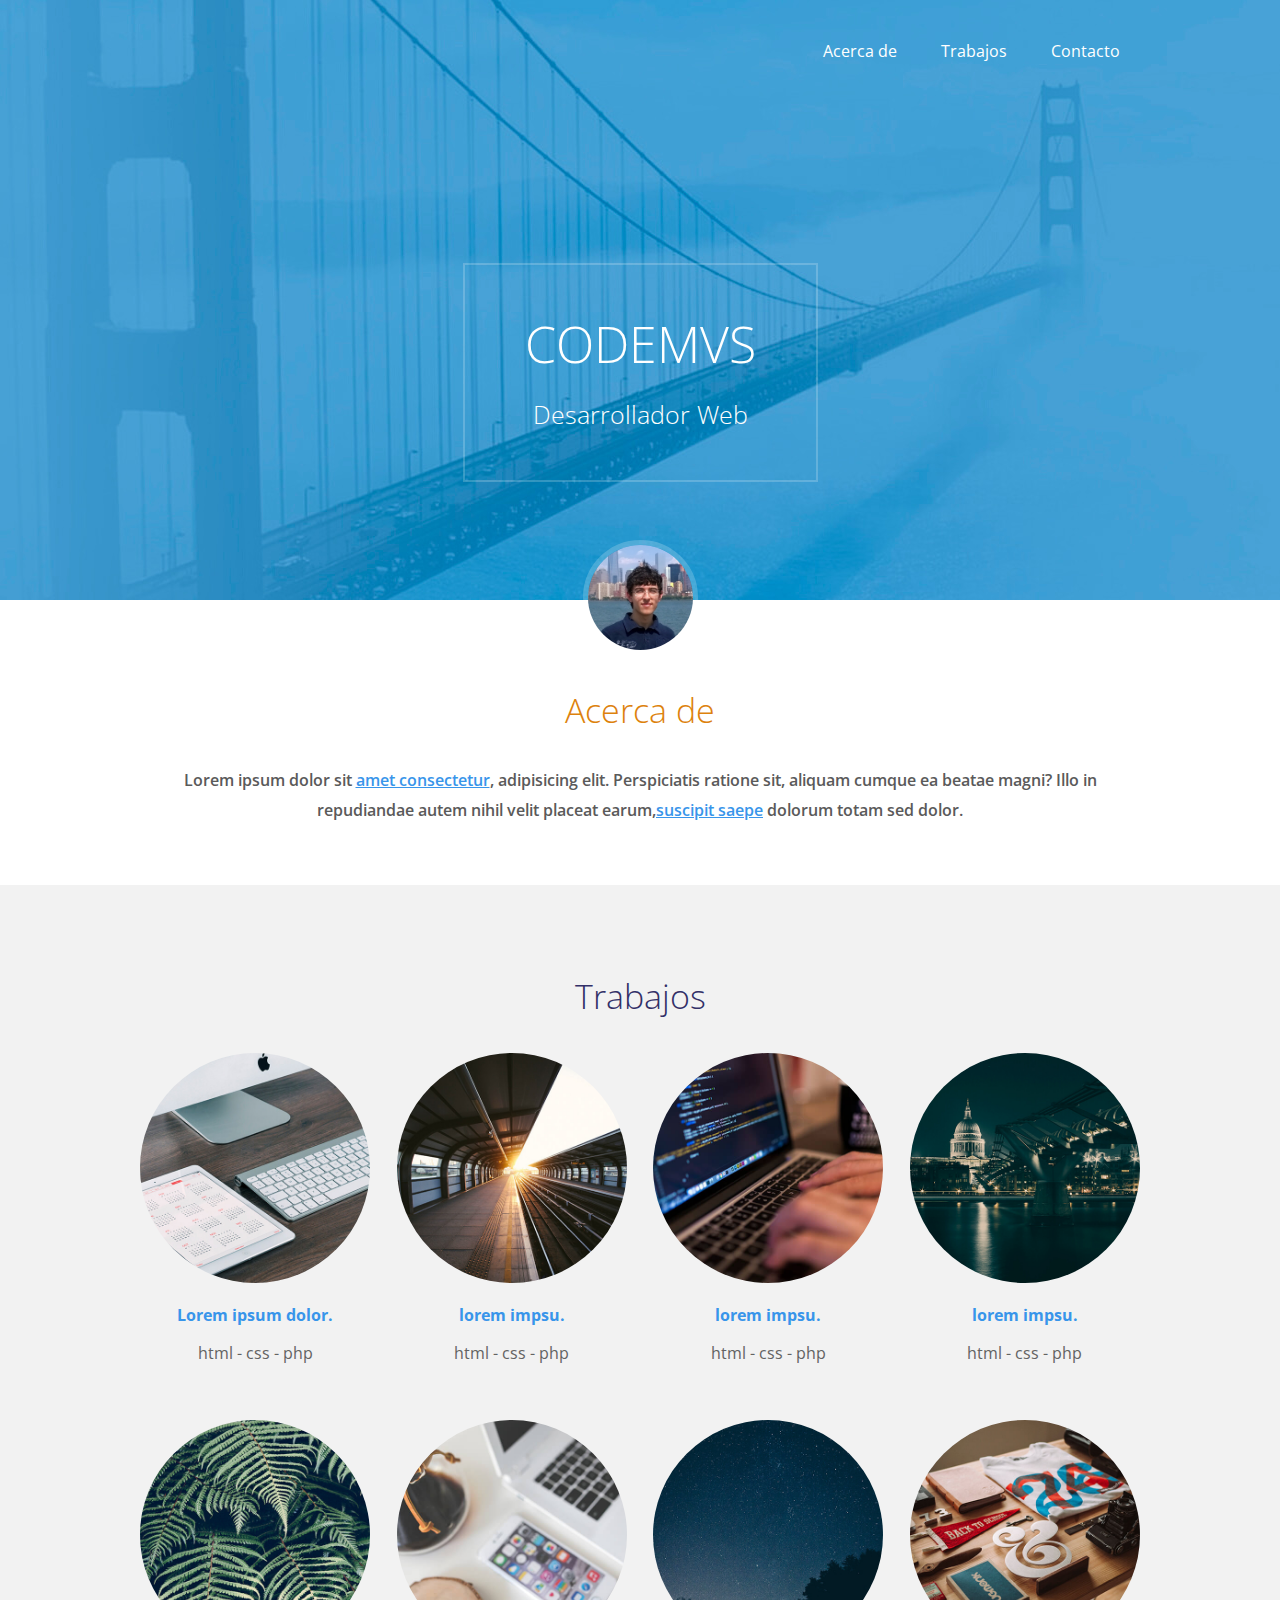
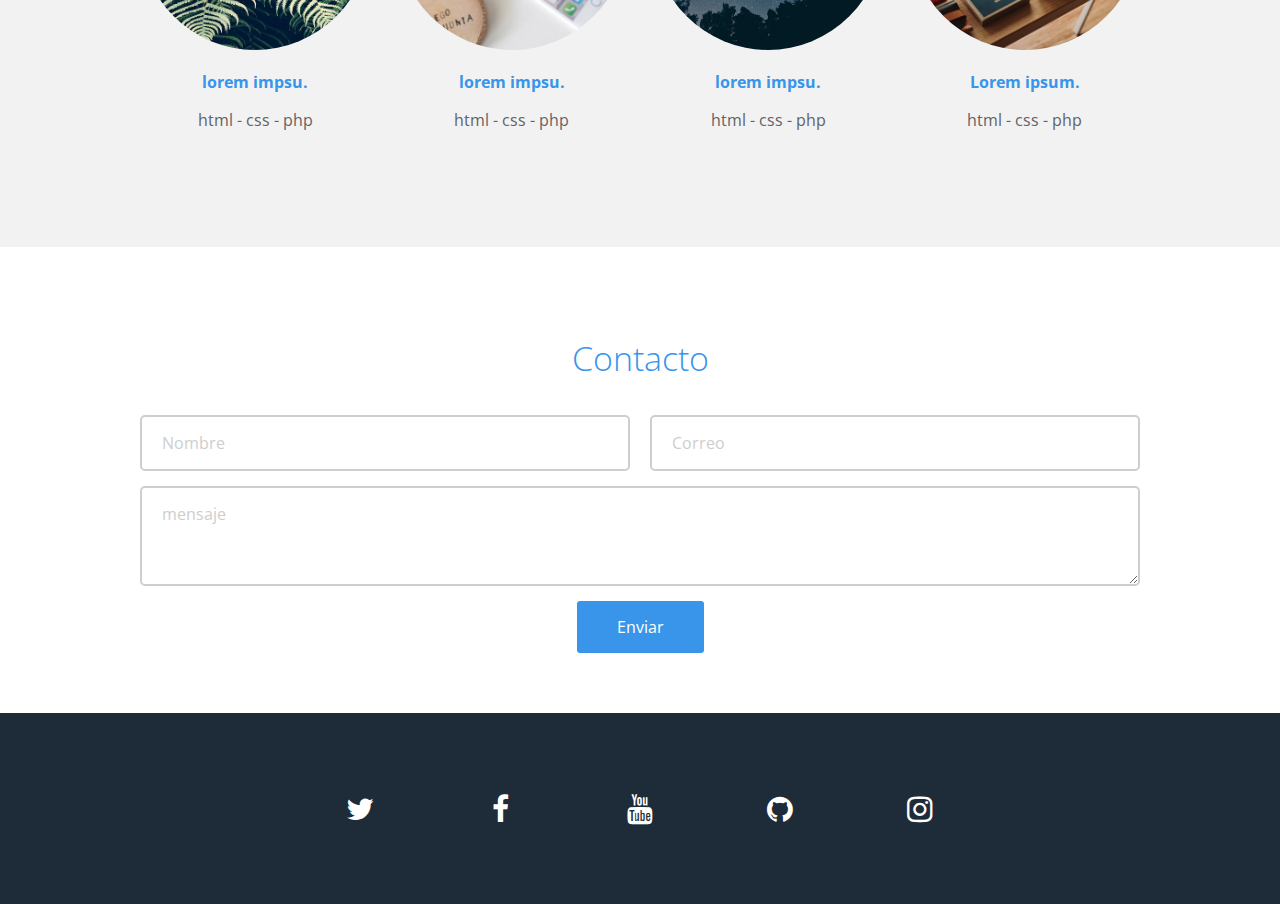
<file: practicas/portafolio-trabajo/index.html>
<!DOCTYPE html>
<html lang="en">
<head>
    <meta charset="UTF-8">
    <meta name="viewport" content="width=device-width, initial-scale=1.0">
    <meta http-equiv="X-UA-Compatible" content="ie=edge">
    <title>Portafolio-CODEMVS</title>
    <!-- https://www.udemy.com/diseno-web/learn/v4/t/lecture/5562340?start=0 -->
    <link href="https://fonts.googleapis.com/css?family=Open+Sans:300,400,600,600i,700" rel="stylesheet">
    <link rel="stylesheet" href="css/normalize.css">
    <link rel="stylesheet" href="css/font-awesome.min.css">

    <link rel="stylesheet" href="css/estilos.css">
    
</head>
<body>
    <header>
        <div class="contenedor">
            <nav class="menu">
                <a href="#">Acerca de</a>
                <a href="#">Trabajos</a>
                <a href="#">Contacto</a>
            </nav>
            <div class="contenedor-texto">
                <div class="texto">
                    <h1 class="nombre">CODEMVS</h1>
                    <h2 class="profesion">Desarrollador Web</h2>
                </div>
            </div>
        </div>
    </header>
    <section class="main">
        <section class="acerca-de">
            <div class="contenedor">
                <div class="foto">
                        <img src="img/foto.jpg" alt="Salvador Morales" width="115px" height="115px">
                    </div>
        
                    <div class="texto">
                        <h3 class="titulo">Acerca de</h3>
                        <p>
                            Lorem ipsum dolor sit <span class="bold"> amet consectetur</span>, adipisicing elit. Perspiciatis ratione sit, aliquam cumque ea beatae magni? Illo in repudiandae autem nihil velit placeat earum,<span class="bold">suscipit saepe</span> dolorum totam sed dolor.
                        </p>
                    </div>
            </div>
        </section>
        <section class="trabajos">
            <div class="contenedor">
                <h3 class="titulo">Trabajos</h3>
                <div class="contenedor-trabajos">
                    <div class="trabajo">
                        <div class="thumb">
                            <img src="img/trabajos/1.jpg" alt="Lorem ipsum">
                        </div>
                        <div class="descripcion">
                            <p class="nombre">
                                Lorem ipsum dolor.
                            </p>
                            <p class="categoria">html - css - php</p>
                        </div>
                    </div>
                    <div class="trabajo">
                        <div class="thumb">
                            <img src="img/trabajos/2.jpg" alt="Lorem ipsum">
                        </div>
                        <div class="descripcion">
                            <p class="nombre">
                                lorem impsu.
                            </p>
                            <p class="categoria">html - css - php</p>
                        </div>
                    </div>
                    <div class="trabajo">
                        <div class="thumb">
                            <img src="img/trabajos/3.jpg" alt="Lorem ipsum">
                        </div>
                        <div class="descripcion">
                            <p class="nombre">
                                lorem impsu.
                            </p>
                            <p class="categoria">html - css - php</p>
                        </div>
                    </div>
                    <div class="trabajo">
                        <div class="thumb">
                            <img src="img/trabajos/4.jpg" alt="Lorem ipsum">
                        </div>
                        <div class="descripcion">
                            <p class="nombre">
                                lorem impsu.
                            </p>
                            <p class="categoria">html - css - php</p>
                        </div>
                    </div>
                    <div class="trabajo">
                        <div class="thumb">
                            <img src="img/trabajos/5.jpg" alt="Lorem ipsum">
                        </div>
                        <div class="descripcion">
                            <p class="nombre">
                                lorem impsu.
                            </p>
                            <p class="categoria">html - css - php</p>
                        </div>
                    </div>
                    <div class="trabajo">
                        <div class="thumb">
                            <img src="img/trabajos/6.jpg" alt="Lorem ipsum">
                        </div>
                        <div class="descripcion">
                            <p class="nombre">
                                lorem impsu.
                            </p>
                            <p class="categoria">html - css - php</p>
                        </div>
                    </div>
                    <div class="trabajo">
                        <div class="thumb">
                            <img src="img/trabajos/7.jpg" alt="Lorem ipsum">
                        </div>
                        <div class="descripcion">
                            <p class="nombre">
                                lorem impsu.
                            </p>
                            <p class="categoria">html - css - php</p>
                        </div>
                    </div>
                    <div class="trabajo">
                        <div class="thumb">
                            <img src="img/trabajos/8.jpg" alt="Lorem ipsum">
                        </div>
                        <div class="descripcion">
                            <p class="nombre">
                                Lorem ipsum.
                            </p>
                            <p class="categoria">html - css - php</p>
                        </div>
                    </div>
                </div>
            </div>
        </section>
    </section>
    <footer>        
        <section class="contacto">
                <div class="contenedor">
                    <h3 class="titulo">Contacto</h3>
                    <form action="" class="formulario">
                        <input type="text" placeholder="Nombre" name="nombre" required>
                        <input type="email" placeholder="Correo" name="correo" required>
                        <textarea name="mensaje" placeholder="mensaje"></textarea>
                        <input type="submit" value="Enviar" class="boton">
                    </form>
                </div>
        </section>
        <section class="redes-sociales">
            <div class="contenedor">
                <a href="#" class="twitter"><i class="fa fa-twitter"></i></a>
                <a href="#" class="facebook"><i class="fa fa-facebook"></i></a>
                <a href="#" class="youtube"><i class="fa fa-youtube"></i></a>
                <a href="#" class="github"><i class="fa fa-github"></i></a>
                <a href="#" class="instagram"><i class="fa fa-instagram"></i></a>
            </div>
        </section>
        
    </footer>
</body>
</html>
</file>
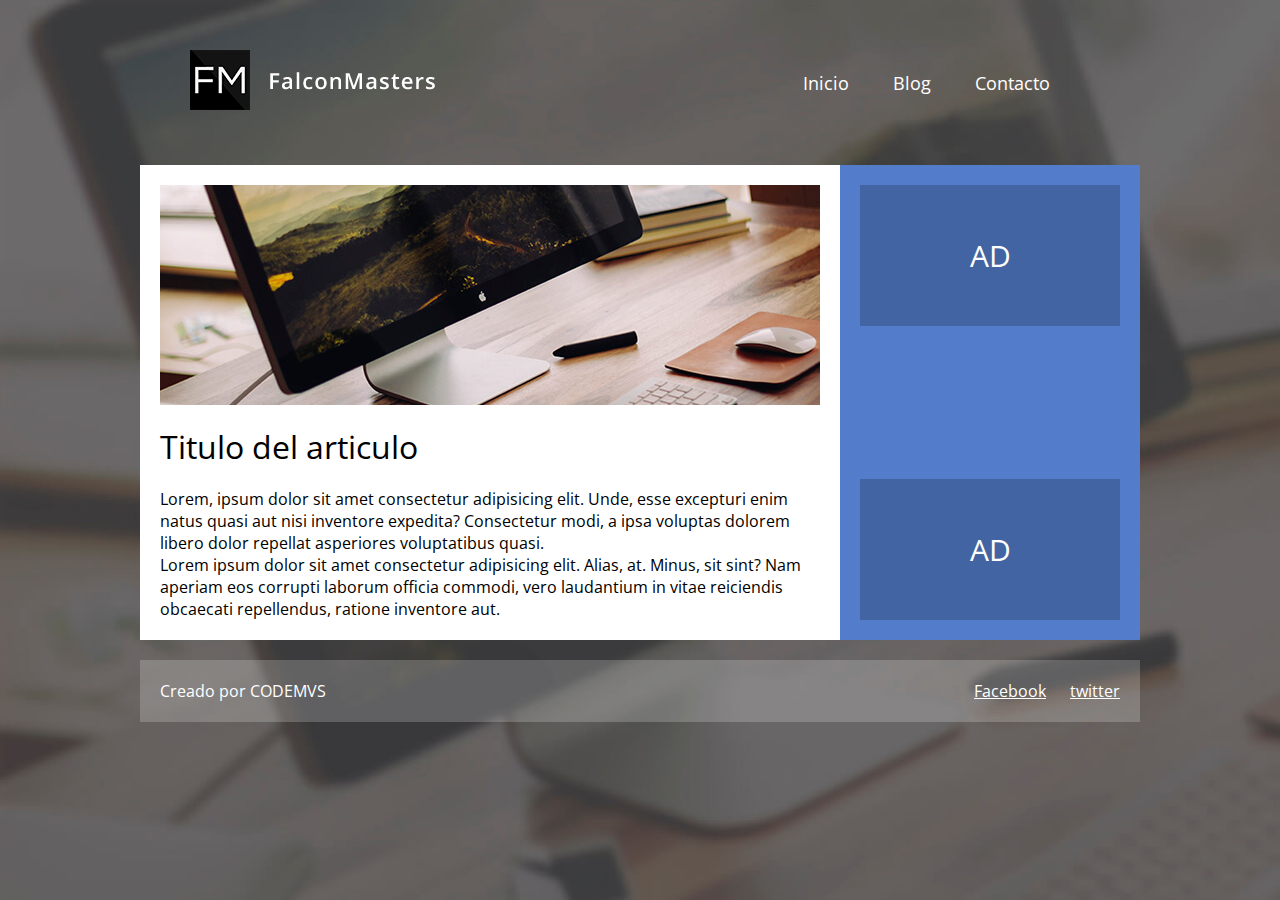
<file: practicas/practica-fexbox/index.html>
<!DOCTYPE html>
<html lang="en">
<head>
    <meta charset="UTF-8">
    <meta name="viewport" content="width=device-width, initial-scale=1.0">
    <meta http-equiv="X-UA-Compatible" content="ie=edge">
    <title>Flexbox</title>
    <link href="https://fonts.googleapis.com/css?family=Open+Sans" rel="stylesheet"> 
    <link rel="stylesheet" href="css/app.css">
</head>
<body>
    <div class="contenedor">
        <header>
            <div class="logo">
                <img src="imagenes/logo.png" alt="">
            </div>
            <nav class="menu">
                <a href="#">Inicio</a>
                <a href="#">Blog</a>
                <a href="#">Contacto</a>
            </nav>
        </header>
        <section class="main">
            <article>
                <div class="thumb">
                    <img src="imagenes/thumb.jpg" alt="">
                </div>
                <h2>Titulo del articulo</h2>
                <p>
                    Lorem, ipsum dolor sit amet consectetur adipisicing elit. Unde, esse excepturi enim natus quasi aut nisi inventore expedita? Consectetur modi, a ipsa voluptas dolorem libero dolor repellat asperiores voluptatibus quasi.
                </p>
                <p>
                    Lorem ipsum dolor sit amet consectetur adipisicing elit. Alias, at. Minus, sit sint? Nam aperiam eos corrupti laborum officia commodi, vero laudantium in vitae reiciendis obcaecati repellendus, ratione inventore aut.
                </p>
            </article>
        </section>
        <aside>
            <div class="ad">
                <p>AD</p>
            </div>
            <div class="ad">
                <p>AD</p>
            </div>
        </aside>
        <footer>
            <div class="autor">
                <p>Creado por CODEMVS</p>
            </div>
            <div class="redes-sociales">
                <a href="#">Facebook</a>
                <a href="#">twitter</a>
            </div>
        </footer>
    </div>
</body>
<script>
    function Persona(nom,app,edad){
        this.nom=nom;
        this.app=app;
        this.edad=edad;
    }
    var papa =new Persona("Salvador","Morales",54);
    console.log(papa);
</script>
</html>
</file>
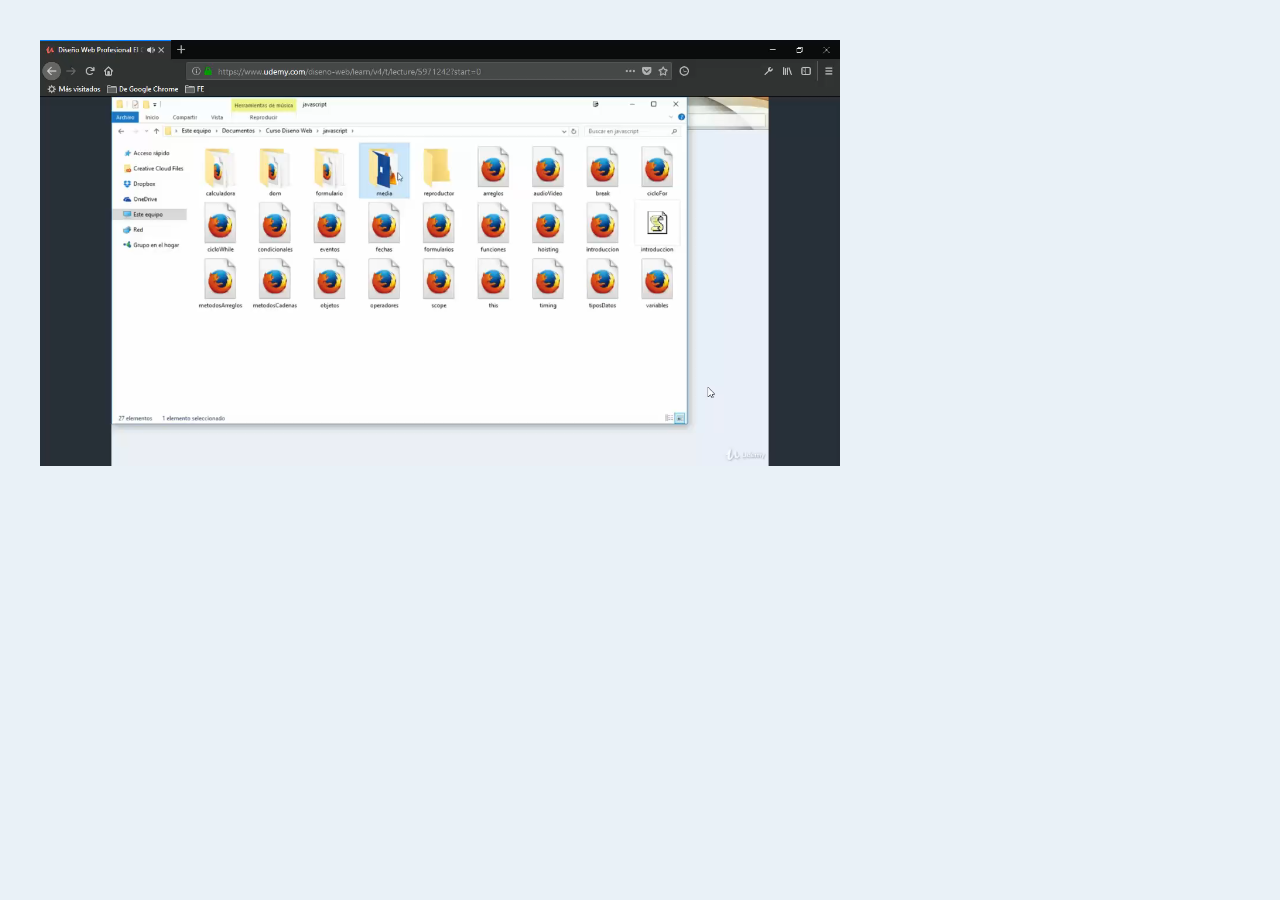
<file: practicas/reproductos-video/index.html>
<!DOCTYPE html>
<html lang="en">
<head>
	<meta charset="UTF-8">
	<title>Reproductor</title>
	<link rel="stylesheet" href="https://maxcdn.bootstrapcdn.com/font-awesome/4.6.3/css/font-awesome.min.css">
	<link rel="stylesheet" href="css/app.css">
</head>
<body>
	<div class="contenedor">
		<div class="reproductor">
			<video src="media/intro.mp4" id="video" class="video">
				<p>Tu navegador no soporta videos en HTML5</p>
			</video>

			<div class="controles">
				<input type="range" class="tiempo" id="tiempo" min="0" value="0" step="0.1">
				<button class="btn play" id="btnPlay"><span id="icono" class="fa fa-play"></span></button>
				<input type="range" class="volumen" id="volumen" min="0" max="1" step="0.01" value="1">
			</div>
		</div>
	</div>

	<script src="js/app.js"></script>
</body>
</html>
</file>
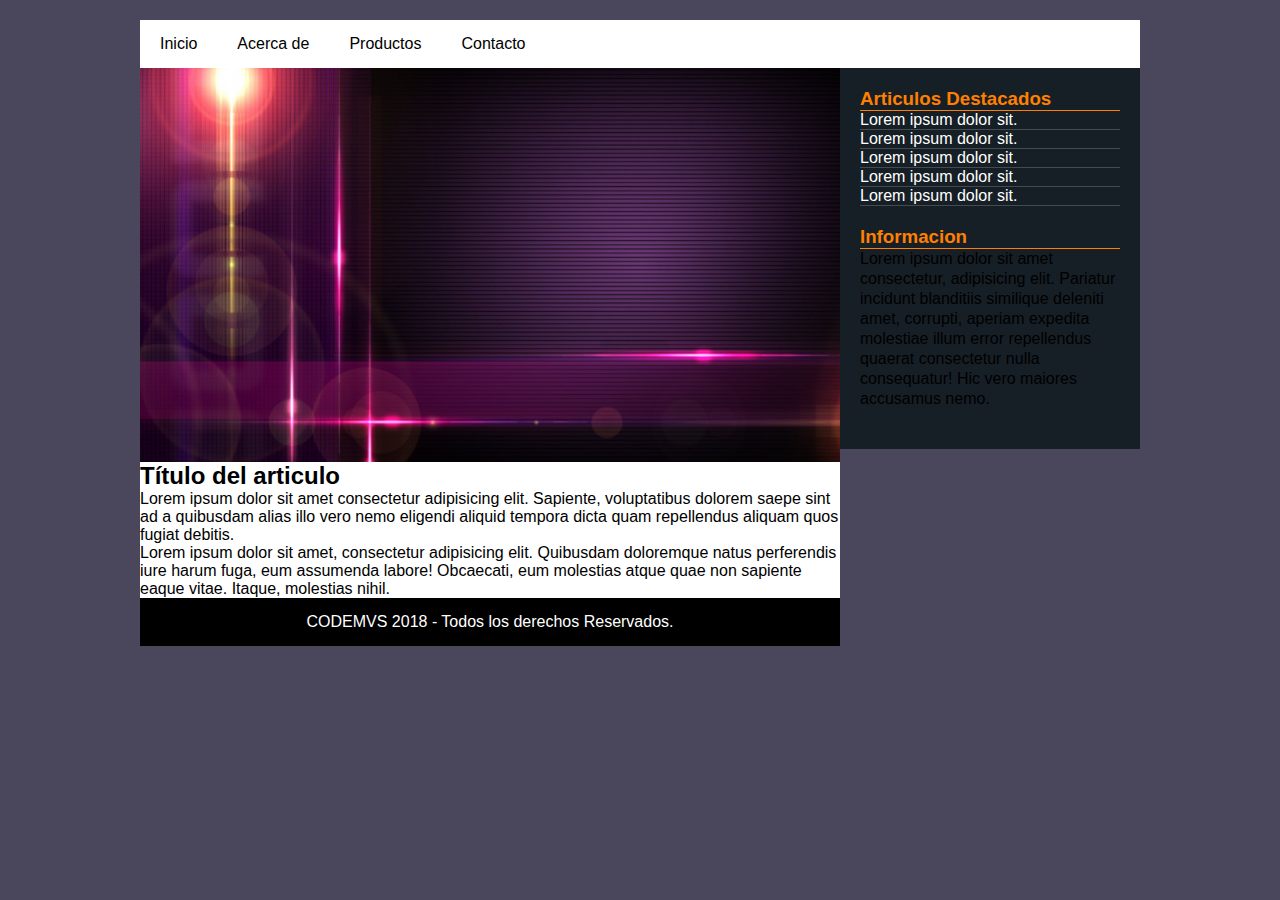
<file: SASS/practicas/layout/index.html>
<!DOCTYPE html>
<html lang="en">
<head>
    <meta charset="UTF-8">
    <meta name="viewport" content="width=device-width, initial-scale=1.0">
    <meta http-equiv="X-UA-Compatible" content="ie=edge">
    <title>Document</title>
    <link rel="stylesheet" href="css/main.css">
    </head>
<body>
    <div class="contenedor">
        <header>
            <nav>
                <ul>
                    <li><a href="#">Inicio</a></li>
                    <li><a href="#">Acerca de</a></li>
                    <li><a href="#">Productos</a></li>
                    <li><a href="#">Contacto</a></li>                    
                </ul>
            </nav>
        </header>

        <section class="main">
            <div class="imagen">
                <img src="img/bg.jpg" alt="Imagen">
            </div>
            <section class="post">
                <article>
                    <h2>Título del articulo</h2>
                    <p>
                        Lorem ipsum dolor sit amet consectetur adipisicing elit. Sapiente, voluptatibus dolorem saepe sint ad a quibusdam alias illo vero nemo eligendi aliquid tempora dicta quam repellendus aliquam quos fugiat debitis.
                    </p>
                    <p>
                        Lorem ipsum dolor sit amet, consectetur adipisicing elit. Quibusdam doloremque natus perferendis iure harum fuga, eum assumenda labore! Obcaecati, eum molestias atque quae non sapiente eaque vitae. Itaque, molestias nihil.
                    </p>
                </article>
            </section>
        </section>
        <aside>
            <div class="widget">
                <h3 class="titulo">Articulos Destacados</h3>
                <ul>
                    <li><a href="#">Lorem ipsum dolor sit.</a></li>
                    <li><a href="#">Lorem ipsum dolor sit.</a></li>
                    <li><a href="#">Lorem ipsum dolor sit.</a></li>
                    <li><a href="#">Lorem ipsum dolor sit.</a></li>
                    <li><a href="#">Lorem ipsum dolor sit.</a></li>
                </ul>   
            </div>
            <div class="widget">
                <h3 class="titulo">Informacion</h3>
                <p>Lorem ipsum dolor sit amet consectetur, adipisicing elit. Pariatur incidunt blanditiis similique deleniti amet, corrupti, aperiam expedita molestiae illum error repellendus quaerat consectetur nulla consequatur! Hic vero maiores accusamus nemo.</p>
            </div>
        </aside>
        <footer>
            <p>CODEMVS 2018 - Todos los derechos Reservados.</p>
        </footer>
    </div> <!-- ./contenedor -->
    
</body>
</html>
</file>
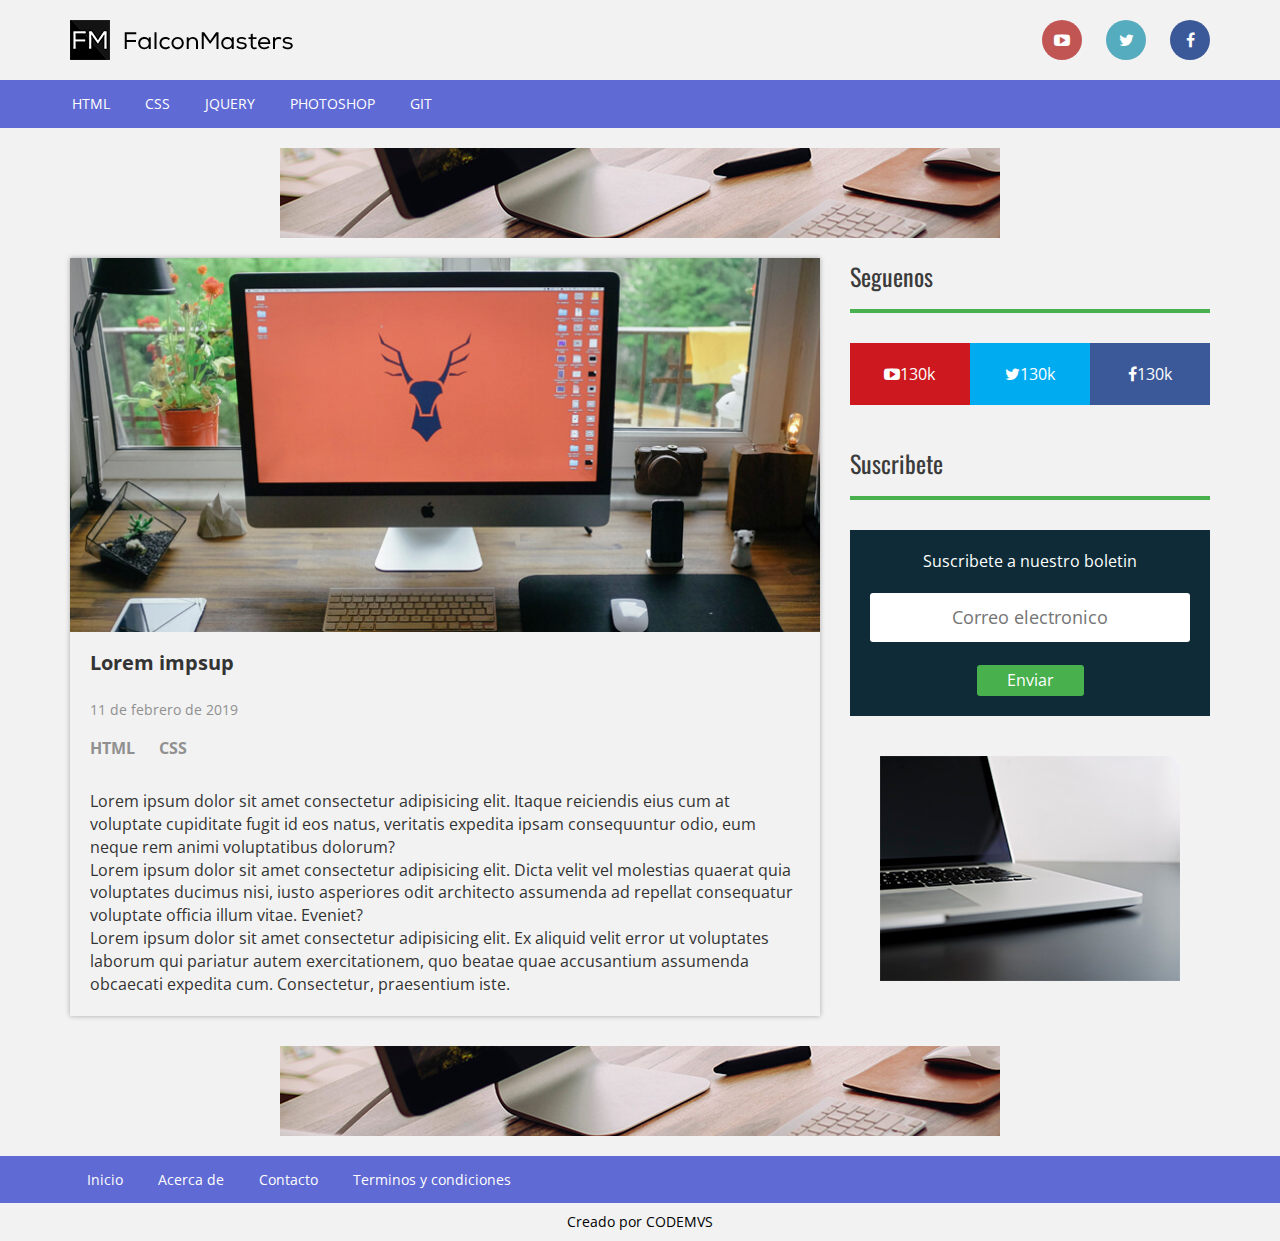
<file: thema-wordpress/single.html>
<!DOCTYPE html>
<html lang="es">
<head>
    <meta charset="UTF-8">
    <meta name="viewport" content="width=device-width, initial-scale=1.0">
    <meta http-equiv="X-UA-Compatible" content="ie=edge">
    <link rel="stylesheet" href="css/bootstrap.min.css">
    <link rel="stylesheet" href="css/font-awesome.min.css">
    <link href="https://fonts.googleapis.com/css?family=Open+Sans:400,600,700|Oswald" rel="stylesheet"> 
    <link rel="stylesheet" href="css/app.css">
    <title>Codemvs</title>
</head>
<body>
    <header>
        <div class="container">
            <div class="row">
                <div class="logo col-xs-12 col-sm-6">
                    <a href="#"><img src="img/logo.png" alt=""></a>
                </div>
                <div class="redes-sociales col-xs-12 col-sm-6">
                    <a href="#" class="youtube"><i class="fa fa-youtube-play"></i></a>
                    <a href="#" class="twitter"><i class="fa fa-twitter"></i></a>
                    <a href="#" class="facebook"><i class="fa fa-facebook"></i></a>
                </div>
            </div>
        </div>

        <nav class="menu">
            <div class="container">
                <div class="row">                        
                        <ul class="col-md-12">
                            <li><a href="#">HTML</a></li>
                            <li><a href="#">CSS</a></li>
                            <li><a href="#">JQUERY</a></li>
                            <li><a href="#">PHOTOSHOP</a></li>
                            <li><a href="#">GIT</a></li>
                        </ul>
                </div>
            </div>
        </nav>

        <div class="ad container hidden-xs">
            <div class="row">
                <div class="col-md-12">
                    <img src="img/ad.jpg" alt="">
                </div>
            </div>
        </div>
    </header>
    <div class="container">
        <div class="row">
            <section class="main col-md-8">                
                <div class="row posts single-post">
                    <article class="col-md-12 post">
                        <div class="contenedor">
                            <div class="thumb">
                                <img src="img/1.jpg" alt="" width="700">
                            </div>
                            <div class="info">
                                <h2 class="titulo">Lorem impsup</h2>
                                <p class="fecha">11 de febrero de 2019</p>
                                <div class="categorias">
                                    <a href="#">HTML</a>
                                    <a href="#">CSS</a>
                                </div>
                                <div class="texto">
                                    <p>
                                        Lorem ipsum dolor sit amet consectetur adipisicing elit. Itaque reiciendis eius cum at voluptate cupiditate fugit id eos natus, veritatis expedita ipsam consequuntur odio, eum neque rem animi voluptatibus dolorum?
                                    </p>
                                    <p>
                                        Lorem ipsum dolor sit amet consectetur adipisicing elit. Dicta velit vel molestias quaerat quia voluptates ducimus nisi, iusto asperiores odit architecto assumenda ad repellat consequatur voluptate officia illum vitae. Eveniet?
                                    </p>
                                    <p>
                                        Lorem ipsum dolor sit amet consectetur adipisicing elit. Ex aliquid velit error ut voluptates laborum qui pariatur autem exercitationem, quo beatae quae accusantium assumenda obcaecati expedita cum. Consectetur, praesentium iste.
                                    </p>
                                </div>
                                
                            </div>
                        </div>
                    </article>                    
                </div>
            </section>
            <aside class="sidebar col-md-4">
                <div class="widget redes-sociales">
                    <div class="titulo-seccion">
                        <h3>Seguenos</h3>
                            <div class="redes-sociales">
                                    <a href="#" class="icono youtube"><i class="fa fa-youtube-play"></i><span class="seguidores">130k</span></a>
                                    <a href="#" class="icono twitter"><i class="fa fa-twitter"></i><span class="seguidores">130k</span></a>
                                    <a href="#" class="icono facebook"><i class="fa fa-facebook"></i><span class="seguidores">130k</span></a>
                            </div>
                    </div>                    
                </div>
                <div class="widget boletin">
                    <div class="titulo-seccion">
                        <h3>Suscribete</h3>
                        <form action="" class="formulario">
                            <label for="email">Suscribete a nuestro boletin</label>
                            <input type="email" placeholder="Correo electronico" required>
                            <input type="submit" value="Enviar">
                        </form>
                    </div>
                </div>
                <div class="widget ad">
                    <div class="contenedor-ad">
                        <a href="#"><img src="img/ad2.jpg" alt=""></a>
                    </div>
                </div>
            </aside>
        </div>
    </div>
    <footer>
        <div class="ad container hidden-xs">
            <div class="row">
                <div class="col-md-12">
                    <img src="img/ad.jpg" alt="">
                </div>
            </div>
        </div>
        <nav class="menu">
            <div class="container">
                <div class="row">
                    <div class="col-md-12">
                        <ul>
                            <li><a href="#">Inicio</a></li>
                            <li><a href="#">Acerca de</a></li>
                            <li><a href="#">Contacto</a></li>
                            <li><a href="#">Terminos y condiciones</a></li>
                        </ul>
                    </div>
                </div>
            </div>
        </nav>
        <div class="copyright">
            <div class="container">
                <div class="col-md-12">
                    <p>Creado por CODEMVS</p>
                </div>
            </div>
        </div>
    </footer>
</body>
</html>
</file>
<file: pagina-restaurante/css/style.css>
* {
  margin: 0;
  padding: 0;
  -moz-box-sizing: border-box;
  -webkit-box-sizing: border-box;
  box-sizing: border-box; }

body {
  font-family: "Open Sans", Arial, Helvetica, sans-serif;
  font-size: 16px; }

.contenedor {
  width: 90%;
  max-width: 1000px;
  margin: auto;
  overflow: hidden; }

header {
  width: 100%;
  background: #281a0c url("../img/bg.jpg");
  background-size: cover;
  background-attachment: fixed;
  background-position: center 0; }
  header .contenedor {
    position: relative;
    height: 700px; }
  header .menu {
    width: 100%;
    text-align: right; }
    header .menu a {
      color: #fff;
      font-size: 20px;
      font-weight: 300;
      display: inline-block;
      margin: 40px 20px;
      text-decoration: none;
      position: relative; }
      header .menu a:hover {
        text-decoration: underline; }
  header .textos {
    width: 100%;
    color: #fff;
    position: absolute;
    top: 50%;
    margin-top: -52px; }
    header .textos .nombre {
      font-size: 50px;
      font-weight: 600; }
      header .textos .nombre span {
        font-weight: 300; }
    header .textos h3 {
      font-weight: 300;
      font-size: 25px;
      font-style: italic; }

.main {
  background: url("../img/bg-textura.png");
  background-repeat: repeat; }
  .main .acerca-de .contenedor {
    overflow: visible;
    position: relative; }
  .main .acerca-de .foto {
    width: 80%;
    position: absolute;
    left: 0;
    top: -50px;
    z-index: 0;
    box-shadow: 0px 0px 15px rgba(0, 0, 0, 0.35); }
    .main .acerca-de .foto img {
      vertical-align: top;
      width: 100%; }
  .main .acerca-de article {
    background: #fff;
    width: 50%;
    padding: 40px;
    position: relative;
    top: 500px;
    z-index: 1;
    box-shadow: 0px 0px 15px rgba(0, 0, 0, 0.35);
    float: right; }
    .main .acerca-de article h3 {
      font-size: 50px;
      font-weight: 300;
      margin-bottom: 40px; }
    .main .acerca-de article p {
      line-height: 28px;
      margin-bottom: 15px; }
  .main .menu {
    padding-top: 570px;
    margin-bottom: 50px; }
    .main .menu .titulo {
      font-size: 40px;
      font-weight: 300;
      text-align: center;
      margin-bottom: 40px; }
    .main .menu .contenedor-menu, .main .menu .contenedor-menu2 {
      border: 1px solid #000;
      background: transparent;
      padding: 10px;
      overflow: hidden; }
    .main .menu article {
      width: 50%;
      float: left;
      padding: 20px; }
    .main .menu .categoria {
      font-size: 22px;
      font-weight: 700;
      margin-bottom: 40px;
      text-align: center; }
    .main .menu .platillo {
      margin-bottom: 30px;
      padding-bottom: 20px;
      border-bottom: 4px dotted #000;
      overflow: hidden; }
    .main .menu .nombre {
      font-size: 20px;
      margin-bottom: 15px;
      float: left; }
    .main .menu .precio {
      font-size: 20px;
      margin-bottom: 15px;
      float: right; }
    .main .menu .descripcion {
      font-size: 16px;
      color: #676767;
      clear: both; }
  .main .galeria {
    overflow: hidden; }
    .main .galeria .foto {
      width: 25%;
      float: left; }
      .main .galeria .foto img {
        width: 100%;
        vertical-align: top;
        opacity: 0.7; }
        .main .galeria .foto img:hover {
          opacity: 1;
          -webkit-transition: all 0.3s ease;
          -ms-transition: all 0.3s ease;
          transition: all 0.3s ease; }
  .main .ubicacion {
    background: #fff;
    padding: 60px 0;
    overflow: hidden; }
    .main .ubicacion .titulo {
      text-align: center;
      font-size: 40px;
      line-height: 40px;
      font-weight: 300;
      margin-bottom: 40px; }
    .main .ubicacion .direccion {
      float: left;
      width: 50%;
      text-align: left; }
      .main .ubicacion .direccion .calle {
        margin-bottom: 15px; }
    .main .ubicacion .horarios {
      float: right;
      width: 50%;
      text-align: right;
      overflow: hidden; }
      .main .ubicacion .horarios h4 {
        text-align: center;
        margin-bottom: 20px; }
      .main .ubicacion .horarios .entre-semana, .main .ubicacion .horarios .fin-semana {
        width: 50%;
        float: left;
        text-align: center; }
  .main .mapa {
    width: 100%;
    overflow: hidden; }
    .main .mapa iframe {
      width: 100%;
      height: 600px; }

footer {
  background: #000; }
  footer .copyright {
    text-align: center;
    padding: 15px 0;
    color: #fff; }

@media screen and (max-width: 800px) {
  header .contenedor {
    position: static;
    height: auto; }
  header .textos {
    position: static;
    margin: 100px 0; }
    header .textos .nombre {
      font-size: 30px; }
    header .textos h3 {
      font-size: 18px; }
  header .menu {
    text-align: center; }
    header .menu a {
      margin: 10px 20px; }

  .main .acerca-de .foto {
    width: 100%;
    position: relative; }
  .main .acerca-de article {
    position: relative;
    width: 100%;
    top: -50px;
    transform: translate(0px, 0); }
  .main .menu {
    padding-top: 300px; }
    .main .menu article {
      width: 100%; }
  .main .galeria .foto {
    width: 50%; }
  .main .mapa {
    width: 80%;
    margin: auto; } }
@media screen and (max-width: 400px) {
  .main .acerca-de article h3 {
    font-size: 34px;
    margin-bottom: 10px; }
  .main .menu article .nombre, .main .menu article .precio {
    font-size: 16px;
    line-height: 16px; }
  .main .ubicacion .direccion {
    width: 100%;
    text-align: center;
    margin-bottom: 15px; }
  .main .ubicacion .horarios {
    width: 100%;
    text-align: center; } }

/*# sourceMappingURL=style.css.map */
</file>
<file: pagina-startup/css/estilos.css>
* {
  margin: 0;
  padding: 0; }

body {
  font-family: "Open Sans", Arial, Helvetica, sans-serif;
  font-size: 16px; }

header {
  background: url("../img/bg.jpg"), #019851;
  background-size: cover;
  background-position: center 0;
  background-repeat: no-repeat; }
  header .contenedor_logo_menu {
    padding: 25px 0;
    border-bottom: 1px solid rgba(255, 255, 255, 0.4); }
    header .contenedor_logo_menu .logo a {
      display: block; }
      header .contenedor_logo_menu .logo a img {
        vertical-align: top; }
    header .contenedor_logo_menu .menu {
      text-align: right;
      line-height: 50px; }
      header .contenedor_logo_menu .menu a {
        color: #fff;
        margin-left: 60px;
        font-size: 18px; }
  header .textos {
    color: #fff;
    text-align: center;
    margin: 200px 0; }
    header .textos .primera_linea,
    header .textos .segunda_linea {
      font-family: "Open Sans", Arial, Helvetica, sans-serif;
      font-weight: 300; }
    header .textos .primera_linea {
      font-size: 35px;
      list-style: 35px;
      margin-bottom: 30px; }
    header .textos .segunda_linea {
      font-size: 25px;
      list-style: 25px;
      margin-bottom: 60px; }
    header .textos .contenedor-btns a {
      border-radius: 4px;
      border: 2px solid #fff;
      color: #fff;
      padding: 12px 0;
      font-weight: 600;
      width: 235px;
      display: inline-block;
      text-align: center;
      margin: 0 10px; }
      header .textos .contenedor-btns a:hover {
        text-decoration: none;
        background: #fff;
        color: #4f4f4f; }

.main .caracteristicas {
  padding: 70px 0; }
  .main .caracteristicas .titulo {
    text-align: center;
    font-family: "Open Sans", Arial, Helvetica, sans-serif;
    font-weight: 300;
    font-size: 32px;
    color: #000;
    margin-bottom: 70px; }
  .main .caracteristicas .caracteristica {
    text-align: center; }
    .main .caracteristicas .caracteristica .icono {
      vertical-align: top;
      margin-bottom: 30px; }
    .main .caracteristicas .caracteristica .primera_linea {
      font-weight: 700;
      margin-bottom: 30px;
      font-size: 20px; }
    .main .caracteristicas .caracteristica .parrafo {
      margin-bottom: 30px;
      line-height: 28px; }
.main .fotos {
  margin-bottom: 70px; }
  .main .fotos .foto {
    margin-bottom: 20px; }
    .main .fotos .foto .thumb img {
      border-radius: 3px;
      width: 100%;
      vertical-align: top; }
    .main .fotos .foto .titulo {
      margin-top: 70px;
      margin-bottom: 40px;
      font-size: 32px;
      line-height: 32px;
      font-weight: 300; }
      .main .fotos .foto .titulo.azul {
        color: #4facd3; }
      .main .fotos .foto .titulo.naranja {
        color: #ddb146; }
    .main .fotos .foto .parrafo {
      line-height: 28px; }
    .main .fotos .foto .derecha {
      text-align: right; }
.main .clientes {
  background: #2d353e;
  padding: 35px 0; }
  .main .clientes .titulo {
    text-align: center;
    font-family: "Open Sans", Arial, Helvetica, sans-serif;
    color: #fff;
    font-weight: 300;
    font-size: 40px; }
  .main .clientes .cliente {
    text-align: center; }
    .main .clientes .cliente a {
      display: block; }
.main .precios {
  background: url("../img/precios-bg.jpg"), #727171;
  background-size: cover;
  background-position: center;
  background-repeat: no-repeat;
  padding: 70px 0; }
  .main .precios .titulo {
    text-align: center;
    font-family: "Open Sans", Arial, Helvetica, sans-serif;
    font-weight: 300;
    font-size: 32px;
    color: #fff;
    margin-bottom: 70px; }
  .main .precios .plan {
    background: #fff;
    text-align: center;
    font-family: "Open Sans", Arial, Helvetica, sans-serif;
    padding: 50px 0;
    -moz-box-shadow: 0px 0px 15px 0px rgba(0, 0, 0, 0.35);
    -webkit-box-shadow: 0px 0px 15px 0px rgba(0, 0, 0, 0.35);
    box-shadow: 0px 0px 15px 0px rgba(0, 0, 0, 0.35); }
    .main .precios .plan .nombre {
      font-size: 32px;
      line-height: 32px;
      font-weight: 300;
      margin-bottom: 30px; }
    .main .precios .plan .precio {
      font-weight: 300;
      font-size: 48px;
      margin-bottom: 30px; }
    .main .precios .plan .caracteristicas {
      list-style: none;
      padding: 0 30px;
      margin-bottom: 50px; }
      .main .precios .plan .caracteristicas li {
        font-size: 18px;
        padding: 15px 0;
        border-bottom: 1px solid #dedede; }
    .main .precios .plan .btn {
      width: 70%;
      font-size: 16px;
      padding: 15px 0;
      text-align: center;
      display: inline-block;
      border-radius: 100px; }
    .main .precios .plan.verde .nombre,
    .main .precios .plan.verde .precio {
      color: #86b773; }
    .main .precios .plan.verde .btn {
      color: #86b773;
      border: 2px solid #86b773; }
      .main .precios .plan.verde .btn:hover {
        background: #86b773;
        color: #fff; }
    .main .precios .plan.active {
      background: #4c8dce;
      color: #fff; }
      .main .precios .plan.active .btn {
        color: #fff;
        border: 2px solid #fff; }
        .main .precios .plan.active .btn:hover {
          background: #fff;
          color: #4c8dce; }
    .main .precios .plan.naranja .nombre,
    .main .precios .plan.naranja .precio {
      color: #ddb146; }
    .main .precios .plan.naranja .btn {
      color: #ddb146;
      border: 2px solid #ddb146; }
      .main .precios .plan.naranja .btn:hover {
        background: #ddb146;
        color: #fff; }
.main .reviews {
  padding: 70px; }
  .main .reviews .titulo {
    text-align: center;
    font-family: "Open Sans", Arial, Helvetica, sans-serif;
    font-weight: 300;
    font-size: 32px;
    color: #4facd3;
    margin-bottom: 70px; }
  .main .reviews .cliente {
    overflow: hidden;
    margin-bottom: 20px; }
    .main .reviews .cliente .foto {
      width: 20%;
      float: left;
      text-align: right; }
      .main .reviews .cliente .foto img {
        max-width: 100px;
        width: 100%;
        vertical-align: top;
        border-radius: 100%; }
    .main .reviews .cliente .review {
      float: left;
      width: 80%;
      padding: 0 30px;
      margin-top: 20px; }
      .main .reviews .cliente .review .texto {
        font-size: 18px;
        line-height: 28px;
        margin-bottom: 10px; }
      .main .reviews .cliente .review .nombre {
        color: #ddb146; }
    .main .reviews .cliente.derecha .foto {
      float: right;
      text-align: left; }
    .main .reviews .cliente.derecha .review {
      float: left;
      text-align: left; }

footer .direccion {
  background: #3c4045;
  padding: 30px 0;
  color: #fff; }
  footer .direccion .titulo {
    font-size: 32px;
    line-height: 32px;
    font-weight: 300;
    margin-bottom: 30px; }
  footer .direccion .calle,
  footer .direccion .telefono,
  footer .direccion .correo {
    margin-bottom: 10px; }
  footer .direccion .logo img {
    margin-top: 70px; }
footer .social {
  text-align: center;
  padding: 20px 0; }
  footer .social a {
    padding: 10px;
    display: inline-block;
    margin: 0 20px;
    width: 50px;
    font-size: 22px;
    color: #fff;
    background: #000;
    border-radius: 100px; }
    footer .social a:hover {
      text-decoration: none; }
    footer .social a.facebook {
      background: #3b5998; }
    footer .social a.twitter {
      background: #55acee; }
    footer .social a.youtube {
      background: #cd201f; }

@media screen and (max-width: 992px) {
  header .contenedor_logo_menu .logo {
    margin-bottom: 20px;
    text-align: center; }
  header .contenedor_logo_menu .menu {
    text-align: center; }
    header .contenedor_logo_menu .menu a {
      margin: 0 20px; }
  header .textos {
    margin: 50px 0;
    font-size: 16px; }
    header .textos .primera-linea {
      font-size: 1.5em; }
    header .textos .segunda-linea {
      font-size: 1.3em; }
    header .textos .contenedor-btns a {
      margin-bottom: 10px; }

  .main .fotos .foto .titulo {
    margin-top: 0; }
  .main .clientes .cliente {
    margin-bottom: 40px; } }
@media screen and (max-width: 768px) {
  .main .caracteristicas .caracteristica {
    margin-bottom: 40px; }
  .main .fotos .foto {
    text-align: center; }
    .main .fotos .foto .texto * {
      text-align: left; }
    .main .fotos .foto .texto p {
      margin-bottom: 10px; }
  .main .precios .precio {
    margin-bottom: 20px; }

  footer .direccion {
    text-align: center; }
    footer .direccion .logo img {
      margin-top: 20px; } }

/*# sourceMappingURL=estilos.css.map */
</file>
<file: thema-wordpress/css/app.css>
* {
  margin: 0;
  padding: 0;
}

body {
  background: #f2f2f2;
  font-size: 16px;
  font-family: "Open Sans", Arial, Sans-serif;
}

.ad {
  margin-bottom: 1.25em;
  text-align: center;
}

a {
  color: #5f6ad4;
}

header .logo {
  padding-top: 1.25em;
  padding-bottom: 1.25em;
}
header .logo a {
  display: inline-block;
}
header .redes-sociales {
  text-align: right;
  line-height: 5em;
}
header .redes-sociales a {
  border-radius: 50%;
  width: 2.5em;
  height: 2.5em;
  text-align: center;
  line-height: 2.5em;
  display: inline-block;
  background: navy;
  color: #fff;
  margin-left: 1.25em;
}
header .redes-sociales a.youtube {
  background: #c05554;
}
header .redes-sociales a.twitter {
  background: #55acbe;
}
header .redes-sociales a.facebook {
  background: #3b5998;
}
header .menu {
  background: #5f6ad4;
  margin-bottom: 1.25em;
}
header .menu ul {
  list-style: none;
  overflow: hidden;
  margin: 0;
  padding: 0;
}
header .menu ul li {
  float: left;
  display: inline-block;
}
header .menu ul li a {
  color: #fff;
  display: inline-block;
  padding: 1em 1.25em;
  font-size: 0.87em;
  color: #fff;
}
header .menu ul li a:hover {
  text-decoration: none;
  background: #7780da;
}

.main .titulo-seccion h3,
.sidebar .titulo-seccion h3 {
  font-family: "Oswald", Sans-serif;
  font-size: 1.5em;
  line-height: 1.5em;
  font-weight: normal;
  color: #3b3b3b;
  padding-bottom: 0.62em;
  border-bottom: 4px solid #48b04d;
  margin-bottom: 1.25em;
}

.main .titulo-seccion > div {
  padding: 0;
}
.main .single-post .categorias {
  margin-bottom: 1.875em;
}
.main .posts .post {
  margin-bottom: 1.875em;
}
.main .posts .post .contenedor {
  negative: #fff;
  box-shadow: 0px 0px 5px 0px rgba(0, 0, 0, 0.3);
  -moz-box-shadow: 0px 0px 5px 0px rgba(0, 0, 0, 0.3);
  -webkit-box-shadow: 0px 0px 5px 0px rgba(0, 0, 0, 0.3);
}
.main .posts .post .contenedor .thumb img {
  width: 100%;
  vertical-align: top;
  height: auto;
}
.main .posts .post .contenedor .info {
  padding: 1.25em;
}
.main .posts .post .contenedor .info .titulo {
  line-height: 1.126em;
  margin-bottom: 1.25em;
  font-size: 1.25em;
  font-weight: bold;
  margin-top: 0;
}
.main .posts .post .contenedor .info .titulo a {
  color: #3b3b3b;
}
.main .posts .post .contenedor .info .fecha {
  color: #909090;
  font-size: 0.875em;
  margin-bottom: 1.25em;
}
.main .posts .post .contenedor .info .extracto {
  color: #292929;
  font-size: 1em;
  height: 8.125em;
  max-height: 8.125em;
  line-height: 1.75em;
  margin-bottom: 1.25em;
  overflow: hidden;
}
.main .posts .post .contenedor .info .extracto:hover {
  overflow: auto;
}
.main .posts .post .contenedor .info .categorias ul {
  list-style: none;
}
.main .posts .post .contenedor .info .categorias ul li {
  display: inline-block;
}
.main .posts .post .contenedor .info .categorias a {
  color: #909090;
  font-size: 1em;
  font-weight: bold;
  margin-right: 1.25em;
}
.main .posts .post .contenedor .info .categorias a:hover {
  color: #5f6ad4;
  text-decoration: none;
}
.main .paginacion > div {
  padding: 0;
}
.main .paginacion ul {
  list-style: none;
  overflow: hidden;
  margin-bottom: 1.25em;
  font-size: 1em;
}
.main .paginacion ul li {
  float: left;
  background: #3b3b3b;
  color: #fff;
  margin-right: 0.62em;
  font-size: 1.125em;
  line-height: 1.125em;
}
.main .paginacion ul li.disabled {
  padding: 0.62em 0.937em;
  font-size: 1.125em;
  line-height: 1.125em;
}
.main .paginacion ul li a {
  background: #5f6ad4;
  color: #fff;
  line-height: 1.125em;
  display: inline-block;
  padding: 0.62em 0.937em;
}
.main .paginacion ul li a:hover {
  background: #7780da;
  text-decoration: none;
}
.main .wp-pagenavi {
  margin-bottom: 1.25em;
}
.main .wp-pagenavi .pages,
.main .wp-pagenavi span {
  background: #3b3b3b;
  color: #fff;
  margin-right: 0.62em;
  font-size: 1.125em;
  padding: 0.62em 0.937em;
}
.main .wp-pagenavi a {
  background: #5f6ad4;
  color: #fff;
  font-size: 1.125em;
  display: inline-block;
  padding: 0.62em 0.937em;
  margin-right: 0.62em;
}
.main .wp-pagenavi ahover {
  background: #7780da;
  text-decoration: none;
}

.sidebar .widget {
  margin-bottom: 2.5em;
}
.sidebar .widget.redes-sociales {
  overflow: hidden;
}
.sidebar .widget.redes-sociales a {
  width: 33.33333%;
  padding: 1.25em;
  text-align: center;
  float: left;
  background: #000;
  color: #fff;
  display: inline-block;
}
.sidebar .widget.redes-sociales a:hover {
  text-decoration: none;
}
.sidebar .widget.redes-sociales a.youtube {
  background: #cc181e;
}
.sidebar .widget.redes-sociales a.twitter {
  background: #00abf0;
}
.sidebar .widget.redes-sociales a.facebook {
  background: #3b5998;
}
.sidebar .widget.redes-sociales a .icono {
  width: 100%;
  font-size: 1.875em;
  margin-bottom: 0.5em;
}
.sidebar .widget.boletin .formulario {
  background: #0e2b37;
  padding: 1.25em;
  text-align: center;
}
.sidebar .widget.boletin .formulario label {
  color: #ffffff;
  margin-bottom: 1.25em;
  display: block;
  font-weight: normal;
}
.sidebar .widget.boletin .formulario input[type=email] {
  color: #909090;
  text-align: center;
  padding: 0.65em;
  font-size: 1.125em;
  border-radius: 3px;
  width: 100%;
  border: none;
  margin-bottom: 1.25em;
}
.sidebar .widget.boletin .formulario input[type=submit] {
  background: #48b04d;
  border-radius: 3px;
  padding: 0.25em 1.875em;
  border: none;
  color: #fff;
}
.sidebar .widget .contenedor-ad {
  text-align: center;
}
.sidebar .widget .contenedor-ad a {
  display: inline-block;
}

footer .menu {
  background: #5f6ad4;
}
footer .menu ul {
  list-style: none;
  overflow: hidden;
  margin: 0;
  padding: 0;
}
footer .menu ul li {
  float: left;
  display: inline-block;
}
footer .menu ul li a {
  color: #fff;
  display: inline-block;
  padding: 1em 1.25em;
  font-size: 0.87em;
  color: #fff;
}
footer .menu ul li a:hover {
  text-decoration: none;
  background: #7780da;
}
footer .copyright p {
  font-size: 0.87em;
  color: #000;
  padding: 0.625em;
  text-align: center;
  margin: 0;
}

@media screen and (max-width: 768px) {
  header .logo {
    text-align: center;
  }
  header .redes-sociales {
    display: none;
  }
  header .menu ul {
    text-align: center;
  }
  header .menu ul li {
    float: none;
  }

  .main .posts .post .contenedor .info .extracto {
    height: auto;
  }

  .sidebar {
    display: none;
  }

  footer .menu ul {
    text-align: center;
  }
  footer .menu ul li {
    float: none;
  }
}

/*# sourceMappingURL=app.css.map */
</file>
<file: practicas/design-buttons/css/estilos.css>
body{
    background: #f2f2f2;
    font-family: Arial, Helvetica, sans-serif;
}
div {
    margin: 20px 0;
}
.btn {
    background:#32021f;
    color:#ffff;
    font-size: 16px;
    text-decoration: none;
    padding: 15px 20px;
    display:inline-block;
    margin:0 10px;    
}

.btn:hover {
    opacity: 0.8;
}

/* Tamaños */
.small {
    font-size: 14px;
    padding: 10px 15px;
}
.medium {
    font-size: 16px;
    padding: 15px 20px;
}
.big {
    font-size: 18px;
    padding: 20px 25px;
}
.x-big {
    font-size: 20px;
    padding: 25px 30px;
}
/* colores */
.azul {background: #246eb9;}
.verde {background: #4fb560;}
.naranja {background: #f9a03f;}

/* borders */
.border-radius {
    border-radius: 100px;
}
</file>
<file: practicas/design-plantilla-float/css/estilos.css>
*{
    padding:0;
    margin:0;
    box-sizing:border-box;
    -moz-box-sizing: border-box;
    -webkit-box-sizing: border-box;
}
body {
    background:#f2f2f2;
    font-family:Arial,Helvetica,sans-serif;
}
.contenedor {
    width:1000px;
    background:#ccc;
    margin:20px auto;
    
}
header {
    background:#30323d;
    color:#fff;
    padding:20px;
}
.main{
    background:#fff;
    padding:20px;
    width: 70%;
    float: left;
    
}
aside {
    background:#e8c547;
    color:#fff;
    padding:20px;
    width:30%;
    float: left;    
}
footer{
    clear: both;
    background:#4d5061;
    padding:20px;
    color:#fff;
}
</file>
<file: practicas/formulario-contacto/css/estilos.css>
*{
    margin:0;
    padding:0;
    /* evita agregar sumatoria del padding al modelo de caja */
    -webkit-box-sizing: border-box;
    -moz-box-sizing: border-box;
    box-sizing: border-box;
}
body{
    background:#f2f2f2;
    font-family: Arial, Helvetica, sans-serif;
}
.formulario {
    background: #ffffff;
    width: 500px;
    /* margin:20px auto; */
    margin:20px;
    padding:20px;
    border-radius:15px;
}
.formulario input{
    display: block;    
}
.formulario input[type="text"],
.formulario input[type="email"],
.formulario textarea{
    width: 100%;
    padding: 20px;
    margin-bottom:20px;
    border-radius: 3px;
    border:1px solid #226fc1;
}
.formulario textarea {
    min-height: 120px;
    max-height: 300px;
    min-width: 100%;
    max-width: 100%;
}
.formulario input[type="text"]:focus,
.formulario input[type="email"]:focus,
.formulario textarea:focus{
    border:2px solid #4fb560;
}
.formulario input[type="submit"]{
    width:200px;
    margin:0 auto;
    background:none;
    border:1px solid #4fb560;
    color:#4fb560;
    padding:20px;
    cursor:pointer;
    font-size: 16px;
    border-radius: 3px;
}
.formulario input[type="submit"]:hover{
    background: #4fb560;
    color:#fff;
}
</file>
<file: practicas/galeria/css/estilos.css>
*{
    margin:0;
    padding: 0;
}
body {
    background: #000500;
}
.galeria {
    width:100%;
}
.galeria img {
    vertical-align: top;    
    margin:20px;
    padding:5px;
    opacity: 0.5;
    border: 1px solid #484848;
}
.galeria img:hover {
    border: 1px solid #fff;
    opacity: 1;
}
</file>
<file: practicas/layout/css/estilo.css>
*{
    padding:0;
    margin:0;
    box-sizing: border-box;
    -webkit-box-sizing: border-box;
    -moz-box-sizing:boredr-box;
}
body{
    font-family:Arial, Helvetica, sans-serif;
    font-size:16px;
    background: #4a465b;
}
.contenedor {
    width:90%;
    max-width: 1000px;
    margin:20px auto;
    overflow: hidden;
}
header{
    background:#fff;

}
header nav {
    width: 100%;
}
header nav ul {
    width:100%;
    overflow: hidden;
    list-style: none;
}
header nav ul li{
    float: left;
}
header nav ul li a{
    text-decoration:none;
    display:inline-block;
    padding:15px 20px;
    color:#000;
}
header nav ul li a:hover{
    background:#000;
    color:#fff;
}
.main{
    width:70%;
    background: #fff;
    float: left;
}
.main .imagen{
    width:100%;
}
.main .imagen img{
    width:100%;
    vertical-align:top;
}

.main .post{
    padding:40px;
}
.main .post article h2{
    margin-bottom: 20px;
    color:#424242;
}
.main .post article h2{
    margin-bottom: 15px;
    line-height:27px;
}
aside {
    width:30%;
    background:#161f26;
    padding:20px;
    color:#fff;
    float: left;
}
aside .widget{
    margin-bottom: 20px;
}
aside .widget .titulo{
    color:#ff8000;
    border-bottom: 1px solid #ff8000;
}
aside .widget ul{
    list-style:none;
}
aside .widget ul li {
    border:1px solid rgba(255,255,255,0.2);
}
aside .widget ul li a{
    color:#fff;
    text-decoration:none;
}
aside .widget ul li a:hover{
    color:#8f8f8f;
}
aside .widget p{
    line-height: 27px;
}
footer{
    width: 70%;
    overflow: hidden;
    background: #000;
    color:#fff;
    padding: 15px 0;
    text-align:center;
}
/* Media Query */
@media screen and (max-width:800px){
    /* 800 px para abajo*/
    body{
        /* background: #000; */
    }
    .main {
        width: 100%;
    }
    aside{
        width:100%;
    }
    footer {
        width:100%;
    }

}
</file>
<file: practicas/portafolio-trabajo/css/estilos.css>
*{
    -moz-box-sizing:border-box;
    -webkit-box-sizing:border-box;
    box-sizing:border-box;
}
body{
    background:#fff;
    font-family: "Open Sans", Sans-serif;
    font-size:16px;
}
.contenedor{
    width:90%;
    max-width: 1000px;    
    margin:auto;
    overflow:hidden;
}
/* -------------- HEADER ------------- */
header {
    background:url('../img/bg.jpg');
    background-repeat: no-repeat;
    background-position: center;
    max-height:600px;
}
header .menu {
    margin:40px 0;
    text-align: right;
}
header .menu a{
    margin: 0 20px;
    color:#FFF;
    padding-bottom: 9px;
    display: inline-block;
    text-decoration:none;
    border-bottom: 2px solid transparent;
    font-size: 1em;
}
header .menu a:hover{
    border-bottom:2px solid #fff;
}
header .contenedor-texto{
    display:flex;
    margin:190px 0;
    display:flex;
    justify-content: center;
    align-content: center;
}
header .contenedor-texto .texto{
    border:2px solid rgba(255,255,255,0.2);
    display:inline-block;
    text-align:center;
    padding: 20px 60px;
}
header .contenedor-texto .texto h1,
header .contenedor-texto .texto h2{
    color:#fff;
    font-weight: 300;
}
header .contenedor-texto .texto .nombre{
    margin-bottom: 10px;
    font-size:50px;
    line-height: 50px;
}
header .contenedor-texto .texto .profesion{
    font-size:25px;
    line-height: 50px;
}

/* ------------- MAIN --------------- */
.main .contenedor{
    overflow: visible;
}
.main .acerca-de{
    text-align:center;
}
.main .acerca-de .foto{
    margin-top:-60px;
}
.main .acerca-de .foto img{
    vertical-align: top;
    border-radius:50%;
    border:5px solid rgba(255,255,255,0.2);
}
.main .acerca-de .texto{
    color:#5a5a5a;
    font-weight: 600;
    font-size:1em;
    line-height: 30px;
    margin: 40px auto 60px auto;
}
.main .acerca-de .titulo{
    font-size:34px;
    line-height: 30px;
    margin-bottom: 40px;
    font-weight: 300;
    color:#dd820d;
    text-align:center;
}

.main .acerca-de .bold{
    color:#3895ea;
    text-decoration: underline;
}

.main .trabajos{
    background:#f2f2f2;
    padding:60px 0;
}
.main .trabajos .contenedor{
    overflow: hidden;   
}
.main .trabajos .titulo{
    font-size:34px;
    line-height:34px;
    margin-bottom:40px;
    font-weight:300;
    color:#323068;
    text-align:center;
}
.main .trabajos .contenedor-trabajos{
    display:flex;
    flex-direction:row;
    flex-wrap:wrap;
    justify-content: space-between;
}

.main .trabajos .contenedor-trabajos .trabajo{
    width: 23%;
    margin-bottom:40px;
}
.main .trabajos .contenedor-trabajos .thumb{
    width: 100%;
    margin-bottom:10px;
}
.main .trabajos .contenedor-trabajos .thumb img{
    width:100%;
    border-radius: 50%;
}

.main .trabajos .contenedor-trabajos .trabajo .descripcion{
    text-align:center;
}
.main .trabajos .contenedor-trabajos .trabajo .nombre{
    font-weight: 700;
    color:#3895ea;
    border-bottom: 10px;
}
.main .trabajos .contenedor-trabajos .trabajo .descripcion .categoria{
    color:#636363;
}

/* Footer */

footer .contacto{
    padding: 60px 0;
}
footer .contacto .titulo{
    font-size:34px;
    line-height:34px;
    margin-bottom:40px;
    font-weight:300;
    color:#3895ea;
    text-align:center;
}
footer .contacto .formulario{
    display:flex;
    flex-wrap: wrap;
    justify-content: space-between;
}
footer .contacto .formulario input[type="text"],
footer .contacto .formulario input[type="email"],
footer .contacto .formulario textarea{
    border:2px solid #cecece;
    border-radius:5px;
    padding:15px 20px;
    color:#a4a4a4;
}
footer .contacto .formulario input[type="text"]:focus,
footer .contacto .formulario input[type="email"]:focus,
footer .contacto .formulario textarea:focus{
    border:2px solid #3895ea;
}

footer .contacto .formulario input[type="text"],
footer .contacto .formulario input[type="email"]{
    width: 49%;
    margin-bottom: 15px;
}
footer .contacto .formulario textarea{
    width: 100%;
    height: 100px;
    min-width: 100%;
    max-width: 100%;
    min-height: 100px;
    max-height: 300px;
    margin-bottom:15px !important;
}

footer .contacto .formulario .boton{
    margin:auto;
    background:#3895ea;
    color:#fff;
    border:none;
    border-radius: 3px;
    padding: 15px 40px;
    cursor:pointer;
}
footer .contacto .formulario .boton:hover{
    background: #387bea;
}

footer .redes-sociales{
    background:#1e2b38;
    padding:60px 0;
}

footer .redes-sociales .contenedor{
    display: flex;
    justify-content: center;
}
footer .redes-sociales a{
    color:#fff;
    text-align:center;
    width:100px;
    display:block;
    padding: 15px 0;
    border-radius: 3px;
    font-size:30px;
    margin:0 20px;
}

footer .redes-sociales .twitter:hover{ background:#1da1f2 }
footer .redes-sociales .facebook:hover{ background:#3b5998 }
footer .redes-sociales .youtube:hover{ background:#ff0000 }
footer .redes-sociales .github:hover{ background:#6cc644 }
footer .redes-sociales .instagram:hover{ background:#405de6 }

/* Diseño adaptable a dispositivos moviles */
@media screen and (max-width:800px){
    header .menu {
        text-align: center;
    }
    .main .trabajos .contenedor .trabajo{
        width: 46%;
    }
}

@media screen and (max-width:500px){
    header .contenedor-texto .texto .nombre{
        font-size: 35px;
    }
    header .contenedor-texto .texto .profesion{
        font-size: 18px;
    }
    footer .redes-sociales .contenedor {
        /* Poner los elementos uns debajo de otros */
        flex-wrap: wrap; 
        padding: 20px 0;
    }
}
</file>
<file: practicas/practica-fexbox/css/app.css>
*{
    padding:0;
    margin:0;
    box-sizing:border-box;
    -moz-box-sizing:border-box;
    -webkit-box-sizing:border-box;
}
body{
    font-family:'Open Sans', sans-serif;
    background:#000 url('../imagenes/fondo.jpg');
    background-size:cover;
    background-attachment: fixed;
}
.contenedor{
    margin:auto;
    /* margin:20px; */
    width:90%;
    max-width: 1000px;

    display: flex;
    flex-direction: row;
    flex-wrap:wrap;
}
header{
    width:100%;
    padding:50px;
    display: flex;
    flex-direction: row;
    justify-content:space-between;
    align-items:center;
}
header .menu a{
    color:#fff;
    text-decoration:none;
    margin-right: 40px;
    font-size:18px;
}
header .menu a:hover{
    text-decoration: underline;
}

.main{
    background:#fff;
    padding:20px;
    width:70%;
}
.main article .thumb {
    margin-bottom:20px;
}
.main article .thumb img{
    width: 100%;
    vertical-align: top;
}
.main article h2 {
    margin-bottom:20px;
    font-weight:normal;
    font-size:32px;
}
.main artcile p{
    margin-bottom:20px;
    font-size:14px;
    line-height:27px;
}
aside {
    width:30%;
    background:#537dca;
    padding: 20px;
    display: flex;
    flex-direction: column;
    flex-wrap: wrap;
    justify-content: space-between;
}
aside .ad{
    font-size:30px;
    text-align: center;
    color:#fff;
    padding:50px 0;
    background:#4264a2;
    /* margin: 20px 0; */
}
footer {
    margin:20px 0;
    background: rgba(255,255,255,0.2);
    padding: 20px;
    width: 100%;
    color:#fff;

    display: flex;
    flex-direction:row;
    flex-wrap: nowrap;
    justify-content: space-between;

}
footer .redes-sociales a{
    color:#fff;
    text-decoration:underline;
    margin-left: 20px;

}
footer .redes-sociales a:hover{
    text-decoration: none;
}

/* Media querys */
@media screen and (max-width:800px){
    .main{
        width:100%;
    }
    aside {
        width: 100%;
        flex-direction:row;
    }
    aside .ad {
        width: 40%;
    }
}

@media screen and (max-width:750px){
    header{
        flex-direction:column;
        padding-bottom: 20px;
    }
    header .menu {
        width:100%;
        background:rgba(255,255,255,0.2);
        text-align: center;
        padding: 20px;
    }
    header .menu a{
        margin: 0px 20px;
    }
    header .logo{
        margin-bottom: 20px;
    }

    footer {
        flex-direction: column;
        text-align: center;
    }
    footer .autor{
        order:2;
    }
    footer .redes-sociales{
        order:1;
    }
}

@media screen and (max-width:400px){
    aside{
        display: none;
    }
}
</file>
<file: practicas/reproductos-video/css/app.css>
* {
	margin: 0;
	padding: 0;
	-webkit-box-sizing: border-box;
	-moz-box-sizing: border-box;
	box-sizing: border-box;
}

body {
	background: #e9f1f7;
}

.contenedor {
	background: #000;
	width: 80%;
	margin: 40px;
	/*margin: 40px auto;*/
	max-width: 800px;
}

.contenedor .reproductor {
	position: relative;
}

.contenedor .video {
	width: 100%;
	vertical-align: top;
	z-index: 90;
}

.contenedor .reproductor:hover .controles {
	opacity: 1;
}

.contenedor .controles {
	opacity: 0;
	-webkit-transition: all .5s ease;
	-o-transition: all .5s ease;
	transition: all .5s ease;
}

/* Estilos para el Slider */
/* ----- ----- ----- ----- ----- ----- -----  */

.reproductor input[type="range"]{
	background: transparent; /*Le ponemos un fondo transparente*/
	-webkit-appearance:none; /*Ocultamos el slider*/
}

.reproductor input[type=range]::-webkit-slider-thumb {
	-webkit-appearance: none;
}

.reproductor input[type=range]:focus {
	outline: none; 
	/* Ocultamos el borde azul que agregan algunos nevegadores */
}

.reproductor input[type=range]::-ms-track {
	width: 100%;
	cursor: pointer;

	/* Ocultamos todos los estilos para poder darle los nuestros */
	background: transparent; 
	border-color: transparent;
	color: transparent;
}

/* Dando estilos al Thumb */
.reproductor input[type=range]::-moz-range-thumb {
	background: rgba(0,0,0,.5);
	width: 8px;
	height: 8px;
	cursor: pointer;
	border: none;
	border: 2px solid #ccc;
	border-radius:100%;
}

.reproductor input[type=range]::-moz-range-thumb:hover {
	background: #ccc;
}

.reproductor input[type=range]::-moz-range-thumb:active {
	background: #424242;
} 

/* Estilos para Chrome */
.reproductor input[type=range]::-webkit-slider-thumb {
	background: rgba(0,0,0,.5);
	width: 8px;
	height: 8px;
	cursor: pointer;
	border: none;
	border: 2px solid #ccc;
	border-radius:100%;
}

.reproductor input[type=range]::-webkit-slider-thumb:hover {
	background: #ccc;
}

.reproductor input[type=range]::-webkit-slider-thumb:active {
	background: #424242;
}

/*Estilos para Internet Explorer*/

.reproductor input[type=range]::-ms-thumb {
	background: rgba(0,0,0,.5);
	width: 8px;
	height: 8px;
	cursor: pointer;
	border: none;
	border: 2px solid #ccc;
	border-radius:100%;
}

/* Dando estilos al Track */
.reproductor input[type=range]::-moz-range-track {
	width: 100%;
	background: rgba(0,0,0,.5);
	height: 12px;
}

.reproductor input[type=range]::-webkit-slider-runnable-track {
	width: 100%;
	background: rgba(0,0,0,.5);
	height: 12px;
}

.reproductor input[type=range]::-ms-track {
	width: 100%;
	background: rgba(0,0,0,.5);
	height: 12px;
}

/* ----- ----- ----- ----- ----- ----- -----  */

.contenedor .tiempo {
	width: 100%;
	z-index: 100;
	position: absolute;
	bottom: -3px;
	background: #000;
}

.contenedor .btn {
	position: absolute;
}

.contenedor .btn.play {
	bottom: 25px;
	left: 20px;
	background: rgba(0,0,0,.5);
	width: 50px;
	height: 50px;
	border: none;
	border-radius: 100%;
	cursor: pointer;
}

.contenedor .btn .fa {
	color: #fff;
	position: relative;
	left: 1px;
}

.contenedor .btn.play:hover {
	background: rgba(0,0,0,.8);
}

.contenedor .volumen{
	position: absolute;
	width: 100px;
	bottom: 25px;
	right: 20px;
}
</file>
<file: SASS/practicas/layout/css/main.css>
* {
  margin: 0;
  padding: 0;
  -webkit-box-sizing: border-box;
  -moz-box-sizing: border-box;
  box-sizing: border-box; }

body {
  font-family: Arial, Helvetica, sans-serif;
  font-family: 16px;
  background: #4a465b; }

.contenedor {
  width: 90%;
  max-width: 1000px;
  margin: 20px auto;
  overflow: hidden; }

header {
  background: #fff; }
  header nav ul {
    list-style: none;
    overflow: hidden; }
    header nav ul li {
      float: left; }
      header nav ul li a {
        text-decoration: none;
        display: inline-block;
        color: #000;
        padding: 15px 20px; }
        header nav ul li a:hover {
          background: #000;
          color: #fff; }

.main {
  width: 70%;
  float: left;
  background: #fff; }
  .main .imagen {
    width: 100%; }
    .main .imagen img {
      width: 100%;
      vertical-align: top; }
  .main .posts {
    padding: 40px; }
    .main .posts article h2 {
      margin-bottom: 20px;
      color: #424242; }
      .main .posts article h2 p {
        margin-bottom: 15px;
        line-height: 15px; }

aside {
  width: 30%;
  float: left;
  background: #161f26;
  padding: 20px; }
  aside .widget {
    margin-bottom: 20px; }
    aside .widget .titulo {
      color: #ff8000;
      border-bottom: 1px solid #ff8000; }
    aside .widget ul {
      list-style: none; }
      aside .widget ul li {
        border-bottom: 1px solid rgba(255, 255, 255, 0.2); }
        aside .widget ul li a {
          color: #fff;
          text-decoration: none; }
          aside .widget ul li a:hover {
            color: #8f8f8f; }
    aside .widget p {
      line-height: 20px; }

footer {
  width: 70%;
  overflow: hidden;
  text-align: center;
  background: #000;
  color: #fff;
  padding: 15px 0; }

@media screen and (max-width: 800px) {
  .main, aside, footer {
    width: 100%; } }

/*# sourceMappingURL=main.css.map */
</file>
